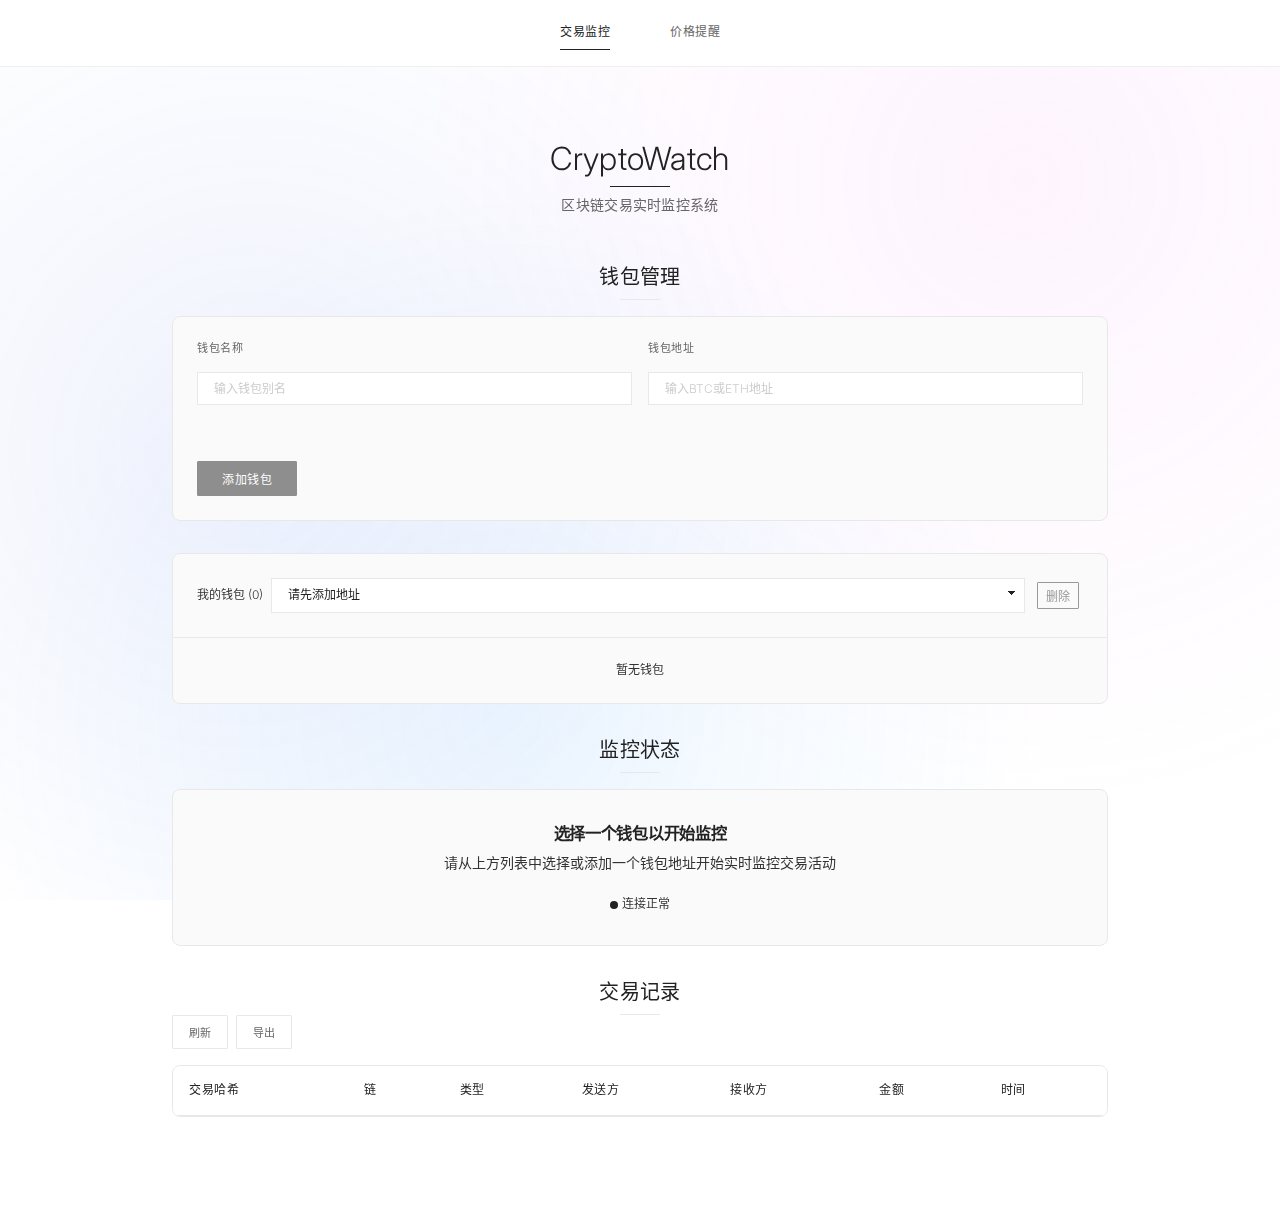
<file: index.html>
<!DOCTYPE html>
<html lang="zh-CN">
<head>
    <meta charset="UTF-8">
    <meta name="viewport" content="width=device-width, initial-scale=1.0">
    <title>CryptoWatch - 交易监控</title>
    <link href="https://fonts.googleapis.com/css2?family=Inter:wght@300;400;500;600&display=swap" rel="stylesheet">
    <link rel="stylesheet" href="css/style.css">
</head>
<body class="minimal-body">
    <div class="minimal-container">
        <!-- 极简导航 -->
        <nav class="minimal-nav">
            <a href="index.html" class="minimal-nav-link active">交易监控</a>
            <a href="price-alert.html" class="minimal-nav-link">价格提醒</a>
        </nav>

        <!-- 页面标题区 -->
        <header class="minimal-header">
            <h1 class="minimal-title">CryptoWatch</h1>
            <div class="minimal-divider"></div>
            <p class="minimal-subtitle">区块链交易实时监控系统</p>
        </header>

        <!-- 钱包管理区域 -->
        <section class="minimal-wallet-section">
            <div class="minimal-section-header">
                <h2 class="minimal-section-title">钱包管理</h2>
                <div class="minimal-section-divider"></div>
            </div>

            <!-- 添加钱包表单 -->
            <div class="minimal-add-wallet">
                <div class="minimal-form-group">
                    <label class="minimal-label">钱包名称</label>
                    <input type="text" id="address-name-input" class="minimal-input" placeholder="输入钱包别名">
                </div>
                <div class="minimal-form-group">
                    <label class="minimal-label">钱包地址</label>
                    <input type="text" id="address-add-input" class="minimal-input" placeholder="输入BTC或ETH地址">
                </div>
                <button id="address-add-btn" class="minimal-btn-primary">添加钱包</button>
            </div>

            <!-- 钱包列表 -->
            <div class="minimal-wallets-list">
                <div class="minimal-wallets-header">
                    <span>我的钱包 (<span id="wallet-count">0</span>)</span>
                    <select id="address-select" class="minimal-select">
                        <option>请先添加地址</option>
                    </select>
                    <button id="address-delete-btn" class="minimal-btn-danger" disabled>删除</button>
                </div>
                <ul id="wallets-list" class="minimal-wallet-items">
                    <!-- 钱包项目将动态插入到这里 -->
                </ul>
            </div>
        </section>

        <!-- 监控状态区域 -->
        <section class="minimal-monitoring-section">
            <div class="minimal-section-header">
                <h2 class="minimal-section-title">监控状态</h2>
                <div class="minimal-section-divider"></div>
            </div>

            <div id="monitoring-status" class="minimal-status-container">
                <div class="minimal-status-text">
                    <h3>选择一个钱包以开始监控</h3>
                    <p>请从上方列表中选择或添加一个钱包地址开始实时监控交易活动</p>
                </div>
                <div class="minimal-status-indicators">
                    <div class="minimal-indicator" id="connection-status">
                        <span class="minimal-indicator-dot"></span>
                        <span>连接正常</span>
                    </div>
                    <div class="minimal-indicator" id="monitoring-indicator" style="display: none;">
                        <span class="minimal-indicator-dot monitoring"></span>
                        <span>监控中</span>
                    </div>
                </div>
            </div>
        </section>

        <!-- 交易记录区域 -->
        <section class="minimal-transactions-section">
            <div class="minimal-section-header">
                <h2 class="minimal-section-title">交易记录</h2>
                <div class="minimal-section-divider"></div>
                <div class="minimal-section-actions">
                    <button id="refresh-btn" class="minimal-btn-secondary">刷新</button>
                    <button id="export-btn" class="minimal-btn-secondary">导出</button>
                </div>
            </div>

            <!-- 加载状态 -->
            <div id="loading-spinner" class="minimal-loading" style="display: none;">
                <div class="minimal-loading-text">正在获取交易数据...</div>
            </div>

            <!-- 空状态 -->
            <div id="empty-state" class="minimal-empty-state" style="display: none;">
                <div class="minimal-empty-icon">⚪</div>
                <h3 class="minimal-empty-title">暂无交易记录</h3>
                <p class="minimal-empty-text">选择一个钱包地址开始监控交易活动</p>
            </div>

            <!-- 交易表格 -->
            <div id="transactions-table-container" class="minimal-table-container">
                <table id="transactions-table" class="minimal-table">
                    <thead>
                        <tr>
                            <th>交易哈希</th>
                            <th>链</th>
                            <th>类型</th>
                            <th>发送方</th>
                            <th>接收方</th>
                            <th>金额</th>
                            <th>时间</th>
                        </tr>
                    </thead>
                    <tbody id="transactions-body">
                        <!-- 交易记录将动态插入到这里 -->
                    </tbody>
                </table>
            </div>
        </section>


    </div>

    <script src="js/custom-select.js"></script>
    <script src="js/page-notifications.js"></script>
    <script src="js/global-price-alerts.js"></script>
    <script src="js/script.js"></script>
</body>
</html>
</file>
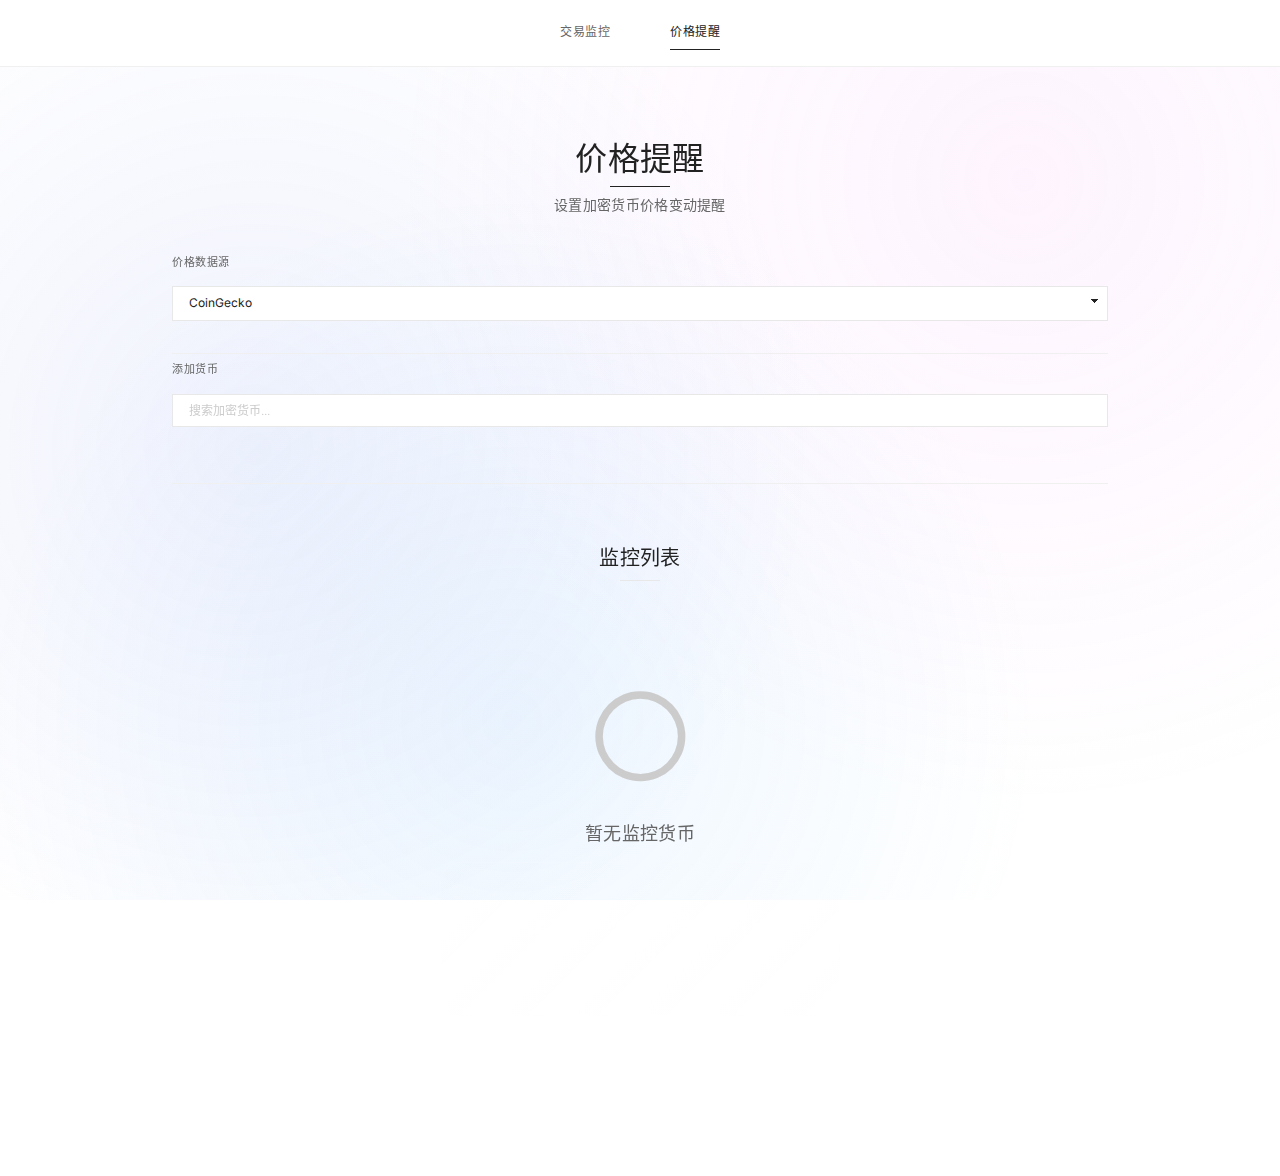
<file: price-alert.html>
<!DOCTYPE html>
<html lang="zh-CN">
<head>
    <meta charset="UTF-8">
    <meta name="viewport" content="width=device-width, initial-scale=1.0">
    <title>CryptoWatch - 价格提醒</title>
    <link rel="preconnect" href="https://fonts.googleapis.com">
    <link rel="preconnect" href="https://fonts.gstatic.com" crossorigin>
    <link href="https://fonts.googleapis.com/css2?family=Inter:wght@300;400;500&display=swap" rel="stylesheet">
    <link rel="stylesheet" href="css/style.css">
</head>
<body class="minimal-body">
    <!-- 极简导航 -->
    <nav class="minimal-nav">
        <a href="index.html" class="minimal-nav-link">
                <span>交易监控</span>
            </a>
        <a href="price-alert.html" class="minimal-nav-link active">
                <span>价格提醒</span>
            </a>
        </nav>
        
    <div class="minimal-container">
        <!-- 页面标题区域 - 仪式感设计 -->
        <header class="minimal-header">
            <h1 class="minimal-title">价格提醒</h1>
            <div class="minimal-divider"></div>
            <p class="minimal-subtitle">设置加密货币价格变动提醒</p>
        </header>
        
        <!-- 控制区域 -->
        <section class="minimal-controls">
            <div class="minimal-form-group">
                <label class="minimal-label">价格数据源</label>
                <select id="api-source-select" class="minimal-select">
                <option value="coingecko">CoinGecko</option>
                <option value="binance">Binance</option>
            </select>
        </div>
        </section>

        <!-- 搜索区域 -->
        <section class="minimal-search">
            <div class="minimal-form-group">
                <label class="minimal-label">添加货币</label>
                <input type="text" id="coin-search-input" placeholder="搜索加密货币..." class="minimal-input">
                <div id="search-results" class="minimal-search-results"></div>
        </div>
        </section>

        <!-- 已添加货币区域 -->
        <section class="minimal-coins">
            <div class="minimal-section-header">
                <h2 class="minimal-section-title">监控列表</h2>
                <div class="minimal-section-divider"></div>
            </div>
            <div id="tracked-coins-list" class="minimal-coins-grid">
                <!-- 货币卡片将在这里动态插入 -->
        </div>
        </section>
    </div>

    <!-- 极简弹窗 -->
    <div id="alert-modal" class="minimal-modal" style="display: none;">
        <div class="minimal-modal-content">
            <div class="minimal-modal-header">
                <h3 id="modal-coin-name" class="minimal-modal-title">设置提醒</h3>
                <button class="minimal-close-btn">&times;</button>
            </div>

            <div class="minimal-modal-body">
                <div class="minimal-form-group">
                    <label class="minimal-label">触发条件</label>
                    <select id="alert-condition" class="minimal-select">
                        <option value="above">价格上涨至</option>
                        <option value="below">价格下跌至</option>
                        <option value="crosses">价格穿过</option>
                    </select>
                </div>

                <div class="minimal-form-group">
                    <label class="minimal-label">目标价格</label>
                    <input type="number" id="alert-price" placeholder="0.00000000" step="0.00000001" class="minimal-input">
                    <div id="current-price-display" class="minimal-current-price">
                        <span class="minimal-current-price-label">当前价格：</span>
                        <span id="current-price-value" class="minimal-current-price-value">--</span>
                    </div>
                </div>

                <div class="minimal-form-group">
                    <label class="minimal-switch-label">
                        <span class="minimal-switch-text">重复提醒</span>
                        <div class="minimal-switch">
                            <input type="checkbox" id="alert-repeat" class="minimal-switch-input">
                            <span class="minimal-switch-slider"></span>
                        </div>
                    </label>
                </div>

                <div id="interval-group" class="minimal-form-group" style="display: none;">
                    <label class="minimal-label">提醒间隔</label>
                    <div class="minimal-interval-inputs">
                        <input type="number" id="alert-interval-hours" min="0" placeholder="时" class="minimal-input-small">
                        <input type="number" id="alert-interval-minutes" min="0" placeholder="分" class="minimal-input-small">
                        <input type="number" id="alert-interval-seconds" min="0" placeholder="秒" class="minimal-input-small">
                </div>
            </div>

                <div class="minimal-form-group">
                    <label class="minimal-label">提醒声音</label>
                    <div class="minimal-sound-selector">
                        <select id="alert-sound-select" class="minimal-select">
                            <option value="sounds/sound1.mp3">声音 1</option>
                            <option value="sounds/sound2.mp3">声音 2</option>
                            <option value="sounds/sound3.mp3">声音 3</option>
                            <option value="sounds/sound4.mp3">声音 4</option>
                            <option value="sounds/sound5.mp3">声音 5</option>
                            <option value="sounds/sound6.mp3">声音 6</option>
                            <option value="sounds/sound7.wav">声音 7</option>
                </select>
                        <button id="preview-sound-btn" class="minimal-btn-secondary minimal-sound-preview-btn" title="试听">
                            <span class="minimal-sound-btn-text">▶</span>
                        </button>
                    </div>
                </div>

                <button id="set-alert-btn" class="minimal-btn-primary">设置提醒</button>

                <div class="minimal-coin-actions">
                    <button id="remove-coin-btn" class="minimal-btn-danger">删除此货币</button>
            </div>

                <div class="minimal-alerts-section">
                    <h4 class="minimal-alerts-title">当前提醒</h4>
                    <div class="minimal-alerts-divider"></div>
                    <ul id="active-alerts-list" class="minimal-alerts-list">
                        <!-- 活动提醒列表 -->
                </ul>
                </div>
            </div>
        </div>
    </div>

    <script src="js/custom-select.js"></script>
    <script src="js/page-notifications.js"></script>
    <script src="js/global-price-alerts.js"></script>
    <script src="js/price-alert.js"></script>
</body>
</html>
</file>
<file: css/style.css>
/* ---
Root Variables & Global Styles - Artistic Design System
--- */
:root {
    /* Dark Gradient Background System */
    --bg-primary: linear-gradient(135deg, #0c0e1a 0%, #1a1d2e 50%, #16213e 100%);
    --bg-secondary: linear-gradient(135deg, #1e2139 0%, #252a44 100%);
    --bg-tertiary: linear-gradient(135deg, #2a2f4a 0%, #353b5c 100%);
    --bg-card: linear-gradient(135deg, rgba(255,255,255,0.05) 0%, rgba(255,255,255,0.02) 100%);
    --bg-glass: rgba(255, 255, 255, 0.08);
    
    /* Neon Accent Colors */
    --accent-primary: linear-gradient(135deg, #667eea 0%, #764ba2 100%);
    --accent-secondary: linear-gradient(135deg, #f093fb 0%, #f5576c 100%);
    --accent-success: linear-gradient(135deg, #4facfe 0%, #00f2fe 100%);
    --accent-warning: linear-gradient(135deg, #43e97b 0%, #38f9d7 100%);
    --accent-danger: linear-gradient(135deg, #fa709a 0%, #fee140 100%);
    
    /* 修复：添加具体颜色值 */
    --success: #4facfe;
    --danger: #fa709a;
    --warning: #43e97b;
    
    /* Neon Glow Effects */
    --glow-primary: 0 0 20px rgba(102, 126, 234, 0.4);
    --glow-secondary: 0 0 20px rgba(240, 147, 251, 0.4);
    --glow-success: 0 0 20px rgba(79, 172, 254, 0.4);
    --glow-danger: 0 0 20px rgba(250, 112, 154, 0.4);
    
    /* Text Colors */
    --text-primary: #ffffff;
    --text-secondary: rgba(255, 255, 255, 0.7);
    --text-tertiary: rgba(255, 255, 255, 0.5);
    --text-accent: #667eea;
    
    /* Border & Shadow */
    --border-primary: rgba(255, 255, 255, 0.1);
    --border-accent: rgba(102, 126, 234, 0.3);
    --shadow-primary: 0 8px 32px rgba(0, 0, 0, 0.4);
    --shadow-elevated: 0 20px 60px rgba(0, 0, 0, 0.6);
    
    /* Typography */
    --font-primary: 'Inter', -apple-system, BlinkMacSystemFont, 'Segoe UI', sans-serif;
    --font-mono: 'JetBrains Mono', 'Fira Code', monospace;
    
    /* Animation */
    --transition-smooth: all 0.3s cubic-bezier(0.4, 0, 0.2, 1);
    --transition-bounce: all 0.4s cubic-bezier(0.68, -0.55, 0.265, 1.55);
}

* {
    margin: 0;
    padding: 0;
    box-sizing: border-box;
}

/* 强制重置所有select和option的默认样式 */
select, option {
    -webkit-appearance: none !important;
    -moz-appearance: none !important;
    appearance: none !important;
}

option {
    background: #ffffff !important;
    background-color: #ffffff !important;
    color: #222222 !important;
}

option:checked, 
option:selected, 
option[selected] {
    background: #222222 !important;
    background-color: #222222 !important;
    color: #ffffff !important;
}

*::before,
*::after {
    box-sizing: border-box;
}

body {
    font-family: var(--font-primary);
    background: var(--bg-primary);
    color: var(--text-primary);
    font-size: 16px;
    line-height: 1.6;
    overflow-x: hidden;
    position: relative;
    min-height: 100vh;
}

body::before {
    content: '';
    position: fixed;
    top: 0;
    left: 0;
    width: 100%;
    height: 100%;
    background: 
        radial-gradient(circle at 20% 50%, rgba(102, 126, 234, 0.1) 0%, transparent 50%),
        radial-gradient(circle at 80% 20%, rgba(240, 147, 251, 0.1) 0%, transparent 50%),
        radial-gradient(circle at 40% 80%, rgba(79, 172, 254, 0.1) 0%, transparent 50%);
    pointer-events: none;
    z-index: -1;
}

a {
    color: var(--text-accent);
    text-decoration: none;
    transition: var(--transition-smooth);
    position: relative;
}

a::after {
    content: '';
    position: absolute;
    bottom: -2px;
    left: 0;
    width: 0;
    height: 2px;
    background: var(--accent-primary);
    transition: var(--transition-smooth);
}

a:hover::after {
    width: 100%;
}

a:hover {
    color: var(--text-primary);
    text-shadow: var(--glow-primary);
}

h1, h2, h3 {
    color: var(--text-primary);
    font-weight: 700;
    letter-spacing: -0.02em;
}

/* ---
Layout - Glassmorphism Design
--- */
.app-container {
    display: flex;
    min-height: 100vh;
    position: relative;
    backdrop-filter: blur(10px);
}

.sidebar {
    width: 320px;
    background: var(--bg-glass);
    backdrop-filter: blur(20px);
    border: 1px solid var(--border-primary);
    border-radius: 0 24px 24px 0;
    padding: 2.5rem 2rem;
    display: flex;
    flex-direction: column;
    position: relative;
    box-shadow: var(--shadow-primary);
    overflow: hidden;
}

.sidebar::before {
    content: '';
    position: absolute;
    top: 0;
    left: 0;
    right: 0;
    height: 1px;
    background: linear-gradient(90deg, transparent, var(--border-accent), transparent);
    opacity: 0.6;
}

.main-content {
    flex: 1;
    padding: 2.5rem;
    overflow-y: auto;
    position: relative;
}

/* ---
Sidebar Components - Futuristic Design
--- */
.sidebar-header {
    margin-bottom: 3rem;
}

.logo-container {
    text-align: center;
    position: relative;
}

.logo-icon {
    width: 60px;
    height: 60px;
    background: var(--accent-primary);
    border-radius: 20px;
    display: flex;
    align-items: center;
    justify-content: center;
    margin: 0 auto 1rem;
    box-shadow: var(--glow-primary);
    transition: var(--transition-bounce);
}

.logo-icon:hover {
    transform: scale(1.1) rotate(5deg);
    box-shadow: var(--glow-primary), 0 0 40px rgba(102, 126, 234, 0.6);
}

.logo-icon i {
    font-size: 1.5rem;
    color: white;
}

.logo {
    font-size: 2rem;
    font-weight: 800;
    background: var(--accent-primary);
    -webkit-background-clip: text;
    -webkit-text-fill-color: transparent;
    background-clip: text;
    margin-bottom: 0.5rem;
    letter-spacing: -0.02em;
}

.logo-subtitle {
    font-size: 0.9rem;
    color: var(--text-secondary);
    font-weight: 500;
    letter-spacing: 0.5px;
}

.add-wallet-section, .wallets-list-section {
    margin-bottom: 2.5rem;
}

.section-header {
    display: flex;
    align-items: center;
    gap: 0.75rem;
    margin-bottom: 1.5rem;
    padding-bottom: 0.75rem;
    border-bottom: 1px solid var(--border-primary);
    position: relative;
}

.section-header::after {
    content: '';
    position: absolute;
    bottom: -1px;
    left: 0;
    width: 40px;
    height: 2px;
    background: var(--accent-primary);
    border-radius: 1px;
}

.section-header i {
    font-size: 1.1rem;
    color: var(--text-accent);
}

.section-header h2 {
    font-size: 1.1rem;
    font-weight: 600;
    color: var(--text-primary);
    letter-spacing: 0.02em;
}

.wallet-form {
    display: flex;
    flex-direction: column;
    gap: 1rem;
}

.form-group {
    position: relative;
}

.input-wrapper {
    position: relative;
    overflow: hidden;
    border-radius: 16px;
}

.input-icon {
    position: absolute;
    left: 1rem;
    top: 50%;
    transform: translateY(-50%);
    color: var(--text-secondary);
    font-size: 1rem;
    z-index: 2;
    transition: var(--transition-smooth);
}

.styled-input {
    width: 100%;
    padding: 1rem 1rem 1rem 3rem;
    background: var(--bg-glass);
    backdrop-filter: blur(10px);
    border: 1px solid var(--border-primary);
    border-radius: 16px;
    color: var(--text-primary);
    font-family: var(--font-primary);
    font-size: 0.95rem;
    transition: var(--transition-smooth);
    position: relative;
    z-index: 1;
}

.styled-input::placeholder {
    color: var(--text-tertiary);
}

.styled-input:focus {
    outline: none;
    border-color: var(--border-accent);
    box-shadow: var(--glow-primary);
    background: rgba(255, 255, 255, 0.1);
}

.styled-input:focus + .input-highlight {
    opacity: 1;
    transform: scaleX(1);
}

.styled-input:focus ~ .input-icon {
    color: var(--text-accent);
    transform: translateY(-50%) scale(1.1);
}

.input-highlight {
    position: absolute;
    bottom: 0;
    left: 0;
    width: 100%;
    height: 2px;
    background: var(--accent-primary);
    opacity: 0;
    transform: scaleX(0);
    transition: var(--transition-smooth);
    border-radius: 1px;
}

.primary-btn {
    width: 100%;
    padding: 1rem 1.5rem;
    background: var(--accent-primary);
    color: white;
    border: none;
    border-radius: 16px;
    font-family: var(--font-primary);
    font-size: 1rem;
    font-weight: 600;
    cursor: pointer;
    position: relative;
    overflow: hidden;
    transition: var(--transition-bounce);
    box-shadow: var(--shadow-primary);
}

.primary-btn:hover {
    transform: translateY(-2px);
    box-shadow: var(--glow-primary), var(--shadow-elevated);
}

.primary-btn:active {
    transform: translateY(0);
}

.btn-content {
    display: flex;
    align-items: center;
    justify-content: center;
    gap: 0.5rem;
    position: relative;
    z-index: 2;
}

.btn-glow {
    position: absolute;
    top: 0;
    left: -100%;
    width: 100%;
    height: 100%;
    background: linear-gradient(90deg, transparent, rgba(255,255,255,0.2), transparent);
    transition: left 0.6s ease;
}

.primary-btn:hover .btn-glow {
    left: 100%;
}

.wallets-container {
    position: relative;
}

.wallets-list {
    list-style: none;
    max-height: 40vh;
    overflow-y: auto;
    padding-right: 0.5rem;
    display: flex;
    flex-direction: column;
    gap: 0.75rem;
}

.wallet-item {
    background: var(--bg-card);
    backdrop-filter: blur(10px);
    border: 1px solid var(--border-primary);
    border-radius: 16px;
    padding: 1.25rem;
    cursor: pointer;
    transition: var(--transition-smooth);
    position: relative;
    overflow: hidden;
}

.wallet-item::before {
    content: '';
    position: absolute;
    top: 0;
    left: -100%;
    width: 100%;
    height: 100%;
    background: linear-gradient(90deg, transparent, rgba(102, 126, 234, 0.1), transparent);
    transition: left 0.3s ease;
}

.wallet-item:hover::before {
    left: 100%;
}

.wallet-item:hover {
    transform: translateY(-2px);
    border-color: var(--border-accent);
    box-shadow: var(--glow-primary);
}

.wallet-item.active {
    border-color: var(--border-accent);
    background: linear-gradient(135deg, rgba(102, 126, 234, 0.1) 0%, rgba(118, 75, 162, 0.1) 100%);
    box-shadow: var(--glow-primary);
}

.wallet-info {
    display: flex;
    flex-direction: column;
    gap: 0.5rem;
}

.wallet-name {
    font-weight: 600;
    color: var(--text-primary);
    font-size: 1rem;
}

.wallet-address {
    font-family: var(--font-mono);
    font-size: 0.85rem;
    color: var(--text-secondary);
    letter-spacing: 0.02em;
}

.wallet-actions {
    position: absolute;
    top: 1rem;
    right: 1rem;
    opacity: 0;
    transition: var(--transition-smooth);
}

.wallet-item:hover .wallet-actions {
    opacity: 1;
}

.wallet-actions i {
    color: var(--text-accent);
    font-size: 1.1rem;
    transition: var(--transition-smooth);
}

.wallet-actions i:hover {
    color: var(--text-primary);
    transform: scale(1.2);
}

.wallet-stats {
    margin-top: 1.5rem;
    padding: 1rem;
    background: var(--bg-glass);
    border-radius: 12px;
    border: 1px solid var(--border-primary);
}

.stat-item {
    display: flex;
    justify-content: space-between;
    align-items: center;
}

.stat-label {
    font-size: 0.9rem;
    color: var(--text-secondary);
    font-weight: 500;
}

.stat-value {
    font-size: 1.1rem;
    font-weight: 700;
    color: var(--text-accent);
}

/* ---
Navigation - Modern Tab Design
--- */
.navigation {
    margin-top: auto;
    display: flex;
    flex-direction: column;
    gap: 0.75rem;
    padding: 1.5rem 0;
    border-top: 1px solid var(--border-primary);
}

.nav-link {
    padding: 1rem 1.25rem;
    border-radius: 16px;
    font-weight: 500;
    color: var(--text-secondary);
    display: flex;
    align-items: center;
    gap: 0.75rem;
    transition: var(--transition-smooth);
    position: relative;
    overflow: hidden;
    text-decoration: none;
}

.nav-link::after {
    display: none;
}

.nav-link i {
    font-size: 1.1rem;
    transition: var(--transition-smooth);
}

.nav-link:hover {
    background: var(--bg-card);
    color: var(--text-primary);
    transform: translateX(4px);
    border: 1px solid var(--border-primary);
}

.nav-link:hover i {
    transform: scale(1.1);
    color: var(--text-accent);
}

.nav-link.active {
    background: var(--accent-primary);
    color: white;
    font-weight: 600;
    box-shadow: var(--glow-primary);
    border: 1px solid var(--border-accent);
}

.nav-link.active i {
    color: white;
}

.nav-indicator {
    position: absolute;
    left: 0;
    top: 50%;
    transform: translateY(-50%);
    width: 4px;
    height: 0;
    background: white;
    border-radius: 0 2px 2px 0;
    transition: var(--transition-smooth);
}

.nav-link.active .nav-indicator {
    height: 60%;
}


/* ---
Main Content Components - Premium Dashboard
--- */
.main-header {
    margin-bottom: 3rem;
    position: relative;
}

.header-content {
    display: flex;
    justify-content: space-between;
    align-items: flex-start;
    gap: 2rem;
    flex-wrap: wrap;
}

.status-container {
    display: flex;
    align-items: center;
    gap: 1.5rem;
    background: var(--bg-card);
    backdrop-filter: blur(20px);
    border: 1px solid var(--border-primary);
    border-radius: 20px;
    padding: 2rem;
    flex: 1;
    min-width: 300px;
    position: relative;
    overflow: hidden;
}

.status-container::before {
    content: '';
    position: absolute;
    top: 0;
    left: 0;
    right: 0;
    height: 2px;
    background: var(--accent-primary);
    opacity: 0.6;
}

.status-icon {
    width: 60px;
    height: 60px;
    background: var(--accent-primary);
    border-radius: 16px;
    display: flex;
    align-items: center;
    justify-content: center;
    box-shadow: var(--glow-primary);
    flex-shrink: 0;
}

.status-icon i {
    font-size: 1.4rem;
    color: white;
}

.status-text h2 {
    font-size: 1.5rem;
    margin-bottom: 0.5rem;
    font-weight: 700;
    background: linear-gradient(135deg, var(--text-primary) 0%, var(--text-accent) 100%);
    -webkit-background-clip: text;
    -webkit-text-fill-color: transparent;
    background-clip: text;
}

.status-text p {
    color: var(--text-secondary);
    font-size: 0.95rem;
    line-height: 1.5;
}

.header-controls {
    display: flex;
    flex-direction: column;
    gap: 1.5rem;
    align-items: flex-end;
}

.control-group {
    display: flex;
    gap: 1rem;
    align-items: center;
}

.address-selector {
    padding: 0.75rem 1rem;
    background: var(--bg-glass);
    backdrop-filter: blur(10px);
    border: 1px solid var(--border-primary);
    border-radius: 12px;
    color: var(--text-primary);
    font-family: var(--font-primary);
    font-size: 0.9rem;
    min-width: 200px;
    transition: var(--transition-smooth);
}

.address-selector:focus {
    outline: none;
    border-color: var(--border-accent);
    box-shadow: var(--glow-primary);
}

.danger-btn {
    padding: 0.75rem;
    background: var(--accent-danger);
    border: none;
    border-radius: 12px;
    color: white;
    cursor: pointer;
    transition: var(--transition-smooth);
    display: flex;
    align-items: center;
    justify-content: center;
    width: 44px;
    height: 44px;
}

.danger-btn:hover:not(:disabled) {
    transform: translateY(-2px);
    box-shadow: var(--glow-danger);
}

.danger-btn:disabled {
    opacity: 0.5;
    cursor: not-allowed;
}

.status-indicators {
    display: flex;
    gap: 1rem;
}

.indicator {
    display: flex;
    align-items: center;
    gap: 0.5rem;
    padding: 0.5rem 1rem;
    background: var(--bg-glass);
    border: 1px solid var(--border-primary);
    border-radius: 20px;
    font-size: 0.85rem;
    font-weight: 500;
}

.indicator-dot {
    width: 8px;
    height: 8px;
    border-radius: 50%;
    background: var(--accent-success);
    animation: pulse 2s infinite;
}

.indicator-dot.monitoring {
    background: var(--accent-warning);
}

@keyframes pulse {
    0%, 100% { opacity: 1; }
    50% { opacity: 0.5; }
}

.transactions-section {
    position: relative;
}

.section-title {
    display: flex;
    justify-content: space-between;
    align-items: center;
    margin-bottom: 2rem;
    padding-bottom: 1rem;
    border-bottom: 1px solid var(--border-primary);
}

.section-title h3 {
    display: flex;
    align-items: center;
    gap: 0.75rem;
    font-size: 1.3rem;
    font-weight: 700;
    color: var(--text-primary);
}

.section-title i {
    color: var(--text-accent);
}

.section-actions {
    display: flex;
    gap: 0.75rem;
}

.action-btn {
    padding: 0.6rem 1rem;
    background: var(--bg-glass);
    backdrop-filter: blur(10px);
    border: 1px solid var(--border-primary);
    border-radius: 10px;
    color: var(--text-secondary);
    font-size: 0.85rem;
    cursor: pointer;
    transition: var(--transition-smooth);
    display: flex;
    align-items: center;
    gap: 0.5rem;
}

.action-btn:hover {
    color: var(--text-primary);
    border-color: var(--border-accent);
    background: var(--bg-card);
    transform: translateY(-1px);
}

.table-container {
    background: var(--bg-card);
    backdrop-filter: blur(20px);
    border: 1px solid var(--border-primary);
    border-radius: 20px;
    padding: 0;
    box-shadow: var(--shadow-primary);
    overflow: hidden;
    position: relative;
}

.table-container::before {
    content: '';
    position: absolute;
    top: 0;
    left: 0;
    right: 0;
    height: 1px;
    background: var(--accent-primary);
    opacity: 0.4;
}

.table-wrapper {
    overflow-x: auto;
}

.transactions-table {
    width: 100%;
    border-collapse: collapse;
    font-size: 0.9rem;
}

.transactions-table th, 
.transactions-table td {
    padding: 1.5rem;
    text-align: left;
    vertical-align: middle;
}

.transactions-table thead {
    background: linear-gradient(135deg, rgba(102, 126, 234, 0.1) 0%, rgba(118, 75, 162, 0.1) 100%);
    border-bottom: 1px solid var(--border-primary);
}

.transactions-table th {
    font-size: 0.75rem;
    font-weight: 700;
    text-transform: uppercase;
    color: var(--text-secondary);
    letter-spacing: 0.8px;
    position: sticky;
    top: 0;
    background: inherit;
    backdrop-filter: blur(20px);
}

.transactions-table th i {
    margin-right: 0.5rem;
    color: var(--text-accent);
}

.transactions-table tbody tr {
    border-bottom: 1px solid var(--border-primary);
    transition: var(--transition-smooth);
    cursor: pointer;
    position: relative;
}

.transactions-table tbody tr:last-child {
    border-bottom: none;
}

.transactions-table tbody tr:hover {
    background: rgba(102, 126, 234, 0.05);
    transform: translateX(4px);
}

.transactions-table tbody tr::before {
    content: '';
    position: absolute;
    left: 0;
    top: 0;
    bottom: 0;
    width: 3px;
    background: var(--accent-primary);
    opacity: 0;
    transition: var(--transition-smooth);
}

.transactions-table tbody tr:hover::before {
    opacity: 1;
}

.transactions-table td a {
    font-weight: 600;
    font-family: var(--font-mono);
    font-size: 0.85rem;
    padding: 0.25rem 0.5rem;
    background: rgba(102, 126, 234, 0.1);
    border-radius: 6px;
    transition: var(--transition-smooth);
}

.transactions-table td a:hover {
    background: rgba(102, 126, 234, 0.2);
    transform: scale(1.05);
}

.tx-type-in, .tx-type-out {
    padding: 0.4rem 0.8rem;
    border-radius: 12px;
    font-size: 0.75rem;
    font-weight: 700;
    display: inline-flex;
    align-items: center;
    justify-content: center;
    text-align: center;
    min-width: 60px;
    letter-spacing: 0.02em;
    position: relative;
    overflow: hidden;
    transition: var(--transition-smooth);
}

.tx-type-in {
    background: linear-gradient(135deg, rgba(79, 172, 254, 0.2) 0%, rgba(0, 242, 254, 0.2) 100%);
    color: #4facfe;
    border: 1px solid rgba(79, 172, 254, 0.3);
}

.tx-type-in::before {
    content: '↓';
    margin-right: 0.25rem;
    font-weight: 900;
}

.tx-type-out {
    background: linear-gradient(135deg, rgba(250, 112, 154, 0.2) 0%, rgba(254, 225, 64, 0.2) 100%);
    color: #fa709a;
    border: 1px solid rgba(250, 112, 154, 0.3);
}

.tx-type-out::before {
    content: '↑';
    margin-right: 0.25rem;
    font-weight: 900;
}

/* States - Enhanced Animations */
.loading-container {
    display: flex;
    flex-direction: column;
    align-items: center;
    justify-content: center;
    padding: 4rem 2rem;
    text-align: center;
}

.loading-spinner {
    position: relative;
    width: 60px;
    height: 60px;
    margin-bottom: 2rem;
}

.spinner-ring {
    position: absolute;
    width: 100%;
    height: 100%;
    border: 3px solid transparent;
    border-radius: 50%;
    animation: rotate 1.5s linear infinite;
}

.spinner-ring:nth-child(1) {
    border-top-color: #667eea;
    animation-delay: 0s;
}

.spinner-ring:nth-child(2) {
    border-right-color: #764ba2;
    animation-delay: -0.5s;
}

.spinner-ring:nth-child(3) {
    border-bottom-color: #4facfe;
    animation-delay: -1s;
}

@keyframes rotate {
    0% { transform: rotate(0deg); }
    100% { transform: rotate(360deg); }
}

.loading-container p {
    color: var(--text-secondary);
    font-size: 1rem;
    font-weight: 500;
    animation: pulse-text 2s ease-in-out infinite;
}

@keyframes pulse-text {
    0%, 100% { opacity: 0.6; }
    50% { opacity: 1; }
}

.empty-state {
    text-align: center;
    padding: 4rem 2rem;
    background: var(--bg-card);
    border-radius: 20px;
    border: 1px solid var(--border-primary);
    margin: 2rem 0;
}

.empty-icon {
    width: 80px;
    height: 80px;
    background: linear-gradient(135deg, rgba(102, 126, 234, 0.1) 0%, rgba(118, 75, 162, 0.1) 100%);
    border-radius: 20px;
    display: flex;
    align-items: center;
    justify-content: center;
    margin: 0 auto 1.5rem;
    border: 1px solid var(--border-primary);
}

.empty-icon i {
    font-size: 2rem;
    color: var(--text-accent);
}

.empty-state h3 {
    font-size: 1.3rem;
    color: var(--text-primary);
    margin-bottom: 0.75rem;
    font-weight: 600;
}

.empty-state p {
    color: var(--text-secondary);
    font-size: 1rem;
    line-height: 1.6;
}

/* Custom Scrollbar - Elegant Design */
::-webkit-scrollbar {
    width: 2px;
    height: 2px;
}

::-webkit-scrollbar-track {
    background: transparent;
}

::-webkit-scrollbar-thumb {
    background: rgba(0, 0, 0, 0.3);
    border-radius: 0;
}

::-webkit-scrollbar-thumb:hover {
    background: rgba(0, 0, 0, 0.5);
}

::-webkit-scrollbar-corner {
    background: transparent;
}

/* Firefox Scrollbar */
* {
    scrollbar-width: thin;
    scrollbar-color: rgba(0, 0, 0, 0.3) transparent;
}

/* ---
Background Effects - Artistic Animations
--- */
.bg-effects {
    position: fixed;
    top: 0;
    left: 0;
    width: 100%;
    height: 100%;
    pointer-events: none;
    z-index: -2;
    overflow: hidden;
}

.gradient-orb {
    position: absolute;
    border-radius: 50%;
    filter: blur(40px);
    opacity: 0.6;
    animation: float 20s ease-in-out infinite;
}

.orb-1 {
    width: 300px;
    height: 300px;
    background: radial-gradient(circle, rgba(102, 126, 234, 0.4) 0%, transparent 70%);
    top: 10%;
    left: 10%;
    animation-delay: 0s;
}

.orb-2 {
    width: 200px;
    height: 200px;
    background: radial-gradient(circle, rgba(240, 147, 251, 0.3) 0%, transparent 70%);
    top: 60%;
    right: 15%;
    animation-delay: -7s;
}

.orb-3 {
    width: 250px;
    height: 250px;
    background: radial-gradient(circle, rgba(79, 172, 254, 0.3) 0%, transparent 70%);
    bottom: 20%;
    left: 50%;
    animation-delay: -14s;
}

@keyframes float {
    0%, 100% {
        transform: translateY(0px) translateX(0px) scale(1);
    }
    25% {
        transform: translateY(-20px) translateX(10px) scale(1.1);
    }
    50% {
        transform: translateY(10px) translateX(-15px) scale(0.9);
    }
    75% {
        transform: translateY(-15px) translateX(20px) scale(1.05);
    }
}

.floating-particles {
    position: absolute;
    width: 100%;
    height: 100%;
    overflow: hidden;
}

.particle {
    position: absolute;
    width: 4px;
    height: 4px;
    background: linear-gradient(45deg, rgba(102, 126, 234, 0.8), rgba(240, 147, 251, 0.8));
    border-radius: 50%;
    animation: particleFloat 15s linear infinite;
}

.particle:nth-child(1) {
    left: 20%;
    animation-delay: 0s;
    animation-duration: 20s;
}

.particle:nth-child(2) {
    left: 40%;
    animation-delay: -5s;
    animation-duration: 18s;
}

.particle:nth-child(3) {
    left: 60%;
    animation-delay: -10s;
    animation-duration: 22s;
}

.particle:nth-child(4) {
    left: 80%;
    animation-delay: -15s;
    animation-duration: 16s;
}

.particle:nth-child(5) {
    left: 10%;
    animation-delay: -8s;
    animation-duration: 24s;
}

@keyframes particleFloat {
    0% {
        transform: translateY(100vh) translateX(0px) scale(0);
        opacity: 0;
    }
    10% {
        opacity: 1;
        transform: translateY(90vh) translateX(10px) scale(1);
    }
    90% {
        opacity: 1;
        transform: translateY(10vh) translateX(-10px) scale(1);
    }
    100% {
        transform: translateY(-10vh) translateX(0px) scale(0);
        opacity: 0;
    }
}

/* ---
Notification System - Premium Alerts
--- */
.notification {
    position: fixed;
    top: 2rem;
    right: 2rem;
    padding: 1rem 1.5rem;
    border-radius: 16px;
    color: white;
    font-weight: 600;
    z-index: 10001;
    display: flex;
    align-items: center;
    gap: 0.75rem;
    transform: translateX(400px);
    transition: var(--transition-smooth);
    backdrop-filter: blur(20px);
    border: 1px solid rgba(255, 255, 255, 0.2);
    box-shadow: var(--shadow-elevated);
    max-width: 400px;
    animation: slideInRight 0.4s ease forwards;
}

@keyframes slideInRight {
    from {
        transform: translateX(400px);
        opacity: 0;
    }
    to {
        transform: translateX(0);
        opacity: 1;
    }
}

.notification-success {
    background: var(--accent-success);
    box-shadow: var(--glow-success), var(--shadow-elevated);
}

.notification-error {
    background: var(--accent-danger);
    box-shadow: var(--glow-danger), var(--shadow-elevated);
}

.notification-info {
    background: var(--accent-primary);
    box-shadow: var(--glow-primary), var(--shadow-elevated);
}

.notification i {
    font-size: 1.2rem;
    flex-shrink: 0;
}

.notification span {
    flex: 1;
    line-height: 1.4;
}

/* ---
Micro-interactions & Enhanced UX
--- */
.clickable-row {
    position: relative;
    cursor: pointer;
}

.clickable-row::after {
    content: '';
    position: absolute;
    top: 50%;
    right: 1rem;
    transform: translateY(-50%);
    width: 0;
    height: 0;
    border-left: 6px solid var(--text-accent);
    border-top: 4px solid transparent;
    border-bottom: 4px solid transparent;
    opacity: 0;
    transition: var(--transition-smooth);
}

.clickable-row:hover::after {
    opacity: 1;
    transform: translateY(-50%) translateX(4px);
}

/* Enhanced Focus States */
button:focus,
input:focus,
select:focus {
    outline: 2px solid var(--text-accent);
    outline-offset: 2px;
}

/* Loading States */
.btn-loading {
    position: relative;
    color: transparent !important;
}

.btn-loading::after {
    content: '';
    position: absolute;
    top: 50%;
    left: 50%;
    transform: translate(-50%, -50%);
    width: 16px;
    height: 16px;
    border: 2px solid rgba(255, 255, 255, 0.3);
    border-top-color: white;
    border-radius: 50%;
    animation: spin 1s linear infinite;
}

@keyframes spin {
    to {
        transform: translate(-50%, -50%) rotate(360deg);
    }
}

/* Success/Error States */
.input-success {
    border-color: #4facfe !important;
    box-shadow: 0 0 0 3px rgba(79, 172, 254, 0.2) !important;
}

.input-error {
    border-color: #fa709a !important;
    box-shadow: 0 0 0 3px rgba(250, 112, 154, 0.2) !important;
}

/* Pulse Animation for Important Elements */
.pulse {
    animation: pulse-glow 2s ease-in-out infinite;
}

@keyframes pulse-glow {
    0%, 100% {
        box-shadow: var(--shadow-primary);
    }
    50% {
        box-shadow: var(--glow-primary), var(--shadow-elevated);
    }
}

/* Smooth Page Transitions */
.page-transition {
    opacity: 0;
    transform: translateY(20px);
    animation: pageEnter 0.6s ease forwards;
}

@keyframes pageEnter {
    to {
        opacity: 1;
        transform: translateY(0);
    }
}



@media (max-width: 1200px) {
    .sidebar {
        width: 280px;
    }
    
    .header-content {
        flex-direction: column;
        gap: 1.5rem;
    }
    
    .status-container {
        min-width: auto;
    }
    
    .header-controls {
        align-items: stretch;
        width: 100%;
    }
    
    .control-group {
        justify-content: space-between;
    }
}

@media (max-width: 992px) {
    .app-container {
        flex-direction: column;
    }

    .sidebar {
        width: 100%;
        height: auto;
        border-right: none;
        border-bottom: 1px solid var(--border-primary);
        border-radius: 0 0 24px 24px;
        padding: 2rem 1.5rem;
    }
    
    .wallets-list {
        max-height: 200px;
    }

    .navigation {
        flex-direction: row;
        justify-content: center;
        margin-top: 1rem;
        gap: 0.5rem;
    }
    
    .nav-link {
        padding: 0.75rem 1rem;
        font-size: 0.9rem;
    }
    
    .nav-link span {
        display: none;
    }

    .main-content {
        padding: 2rem 1.5rem;
    }
    
    .main-header {
        margin-bottom: 2rem;
    }

    .transactions-table th, 
    .transactions-table td {
        padding: 1rem;
    }
    
    .gradient-orb {
        display: none;
    }
    
    .floating-particles {
        display: none;
    }
    
    .notification {
        top: 1rem;
        right: 1rem;
        left: 1rem;
        max-width: none;
    }
}

@media (max-width: 600px) {
    body {
        font-size: 14px;
    }
    
    /* 修复：改善移动端布局 */
    .app-container {
        flex-direction: column;
    }
    
    .sidebar {
        width: 100%;
        border-radius: 0;
        position: fixed;
        top: 0;
        left: 0;
        height: auto;
        max-height: 70vh;
        overflow-y: auto;
        z-index: 1000;
        transform: translateY(-100%);
        transition: transform 0.3s ease;
        padding: 1.5rem;
    }
    
    .sidebar.mobile-open {
        transform: translateY(0);
    }
    
    .main-content {
        width: 100%;
        margin-top: 0;
        padding: 1rem;
        padding-top: 4rem; /* 为移动端菜单按钮留出空间 */
    }

    .main-header {
        margin-bottom: 1.5rem;
    }
    
    .main-header h2 {
        font-size: 1.2rem;
    }

    .header-content {
        flex-direction: column;
        gap: 1rem;
        align-items: stretch;
    }

    .status-container {
        text-align: center;
        padding: 1rem;
    }

    .header-controls {
        flex-direction: column;
        gap: 1rem;
    }

    .control-group {
        flex-direction: column;
        gap: 0.5rem;
    }

    .address-selector {
        width: 100%;
        font-size: 16px; /* 防止iOS自动缩放 */
    }

    /* 修复：改善表格在移动端的显示 */
    .transactions-table {
        font-size: 0.8rem;
        display: block;
        overflow-x: auto;
        white-space: nowrap;
    }
    
    .transactions-table thead, 
    .transactions-table tbody, 
    .transactions-table th, 
    .transactions-table td, 
    .transactions-table tr {
        display: block;
    }
    
    .transactions-table thead {
        position: absolute;
        top: -9999px;
        left: -9999px;
    }

    .transactions-table tr {
        border: 1px solid var(--border-primary);
        border-radius: 12px;
        margin-bottom: 1rem;
        padding: 1rem;
        background: var(--bg-card);
        backdrop-filter: blur(10px);
        position: relative;
    }
    
    .transactions-table td {
        border: none;
        position: relative;
        padding: 0.5rem 0;
        text-align: left !important;
        white-space: normal;
    }

    .transactions-table td:last-child {
        border-bottom: 0;
    }

    .transactions-table td::before {
        content: attr(data-label) ": ";
        font-weight: 600;
        color: var(--text-accent);
        display: inline-block;
        width: 100px;
        margin-right: 10px;
    }
    

    
    .coin-card {
        margin-bottom: 1rem;
    }
    
    /* 修复：价格提醒页面的移动端样式 */
    .price-alert-nav {
        position: fixed !important;
        top: 4rem !important;
        left: 1rem !important;
        right: 1rem !important;
        width: auto !important;
        flex-direction: column !important;
        transform: translateY(-200%) !important;
        transition: transform 0.3s ease !important;
        padding: 1rem !important;
    }
    
    .price-alert-nav.mobile-open {
        transform: translateY(0) !important;
    }
    
    .container {
        margin-top: 2rem;
        padding: 1rem;
    }
    
    .page-header {
        flex-direction: column;
        align-items: flex-start;
        gap: 1rem;
        margin-top: 1rem;
        margin-bottom: 1.5rem;
    }
    
    .back-btn {
        padding: 0.5rem 1rem;
        font-size: 0.9rem;
        width: auto;
        align-self: flex-start;
    }
    
    .container h1 {
        font-size: 1.8rem;
        margin: 0;
        text-align: left;
    }
    
    .controls-section {
        margin-bottom: 1.5rem;
        padding: 1rem;
        background: var(--bg-glass);
        border-radius: 12px;
        border: 1px solid var(--border-primary);
    }
    
    .controls-section label {
        font-size: 0.9rem;
        margin-bottom: 0.5rem;
        display: block;
    }
    
    .controls-section select {
        width: 100%;
        font-size: 16px; /* 防止iOS自动缩放 */
    }
    
    .price-search-section {
        position: relative;
    }
    
    .price-search-section input {
        font-size: 16px; /* 防止iOS自动缩放 */
        width: 100%;
        padding: 1rem;
    }
    
    .modal-content {
        margin: 1rem;
        max-height: 90vh;
        overflow-y: auto;
    }
    
    .alert-form {
        flex-direction: column;
        gap: 1rem;
    }
    
    .alert-form select,
    .alert-form input {
        width: 100%;
        font-size: 16px; /* 防止iOS自动缩放 */
    }
    
    /* 修复：改善侧边栏内容在移动端的显示 */
    .sidebar-header {
        margin-bottom: 2rem;
    }
    
    .logo {
        font-size: 1.5rem;
    }
    
    .wallet-form {
        gap: 0.75rem;
    }
    
    .styled-input {
        font-size: 16px; /* 防止iOS自动缩放 */
        padding: 0.75rem 0.75rem 0.75rem 2.5rem;
    }
    
    .wallets-list {
        max-height: 30vh;
    }
    
    .wallet-item {
        padding: 1rem;
    }
    
    .navigation {
        flex-direction: row;
        gap: 0.5rem;
        padding: 1rem;
    }
    
    .nav-link {
        padding: 0.5rem 1rem;
        font-size: 0.85rem;
        min-width: auto;
    }
    
    .nav-link span {
        display: block;
    }
}

/* ---
Price Alert Page Styles - Futuristic Crypto Design
--- */
.container {
    max-width: 1400px;
    margin: 0 auto;
    padding: 2.5rem;
    min-height: 100vh;
    position: relative;
}

.container h1 {
    font-size: 2.5rem;
    font-weight: 800;
    text-align: center;
    margin-bottom: 3rem;
    background: var(--accent-primary);
    -webkit-background-clip: text;
    -webkit-text-fill-color: transparent;
    background-clip: text;
    letter-spacing: -0.02em;
}

/* Controls Section */
.controls-section {
    background: var(--bg-card);
    backdrop-filter: blur(20px);
    border: 1px solid var(--border-primary);
    border-radius: 20px;
    padding: 2rem;
    margin-bottom: 2.5rem;
    display: flex;
    align-items: center;
    gap: 1.5rem;
    box-shadow: var(--shadow-primary);
}

.controls-section label {
    font-weight: 600;
    color: var(--text-primary);
    font-size: 1rem;
}

.controls-section select {
    padding: 0.75rem 1rem;
    background: var(--bg-glass);
    backdrop-filter: blur(10px);
    border: 1px solid var(--border-primary);
    border-radius: 12px;
    color: var(--text-primary);
    font-family: var(--font-primary);
    font-size: 0.9rem;
    min-width: 150px;
    transition: var(--transition-smooth);
}

.controls-section select:focus {
    outline: none;
    border-color: var(--border-accent);
    box-shadow: var(--glow-primary);
}

/* Search Section */
.price-search-section {
    position: relative;
    margin-bottom: 3rem;
}

.price-search-section input {
    width: 100%;
    padding: 1.25rem 1.5rem;
    background: var(--bg-card);
    backdrop-filter: blur(20px);
    border: 1px solid var(--border-primary);
    border-radius: 20px;
    color: var(--text-primary);
    font-family: var(--font-primary);
    font-size: 1.1rem;
    transition: var(--transition-smooth);
    box-shadow: var(--shadow-primary);
}

.price-search-section input:focus {
    outline: none;
    border-color: var(--border-accent);
    box-shadow: var(--glow-primary), var(--shadow-elevated);
    transform: translateY(-2px);
}

.price-search-section input::placeholder {
    color: var(--text-tertiary);
}

/* Search Results */
.search-results-container {
    position: absolute;
    top: 100%;
    left: 0;
    right: 0;
    background: var(--bg-glass);
    backdrop-filter: blur(20px);
    border: 1px solid var(--border-primary);
    border-radius: 12px;
    max-height: 300px;
    overflow-y: auto;
    z-index: 1000;
    margin-top: 0.5rem;
    box-shadow: var(--shadow-primary);
}

.search-result-item {
    display: flex;
    align-items: center;
    gap: 1rem;
    padding: 1rem;
    cursor: pointer;
    transition: var(--transition-smooth);
    border-bottom: 1px solid var(--border-primary);
}

.search-result-item:last-child {
    border-bottom: none;
}

.search-result-item:hover {
    background: var(--bg-card);
    transform: translateX(4px);
}

.search-result-item img {
    width: 32px;
    height: 32px;
    border-radius: 50%;
    flex-shrink: 0;
}

.search-result-item span {
    color: var(--text-primary);
    font-weight: 500;
}

/* Tracked Coins Section */
.tracked-coins-section h2 {
    font-size: 1.8rem;
    font-weight: 700;
    color: var(--text-primary);
    margin-bottom: 2rem;
    display: flex;
    align-items: center;
    gap: 0.75rem;
}

.tracked-coins-section h2::before {
    content: '📊';
    font-size: 1.5rem;
}

#tracked-coins-list {
    display: grid;
    grid-template-columns: repeat(auto-fill, minmax(320px, 1fr));
    gap: 1.5rem;
    min-height: 200px;
}

#tracked-coins-list p {
    grid-column: 1 / -1;
    text-align: center;
    color: var(--text-secondary);
    font-size: 1.1rem;
    padding: 3rem;
    background: var(--bg-card);
    border-radius: 20px;
    border: 1px solid var(--border-primary);
}

/* Coin Cards */
.coin-card {
    background: var(--bg-card);
    backdrop-filter: blur(10px);
    border: 1px solid var(--border-primary);
    border-radius: 16px;
    padding: 1.5rem;
    cursor: pointer;
    transition: var(--transition-smooth);
    position: relative;
    overflow: hidden;
    margin-bottom: 1rem;
}

.coin-card::before {
    content: '';
    position: absolute;
    top: 0;
    left: -100%;
    width: 100%;
    height: 100%;
    background: linear-gradient(90deg, transparent, rgba(102, 126, 234, 0.1), transparent);
    transition: left 0.3s ease;
}

.coin-card:hover::before {
    left: 100%;
}

.coin-card:hover {
    transform: translateY(-4px);
    border-color: var(--border-accent);
    box-shadow: var(--glow-primary);
}

.coin-card.has-alert {
    border-color: var(--warning);
    box-shadow: 0 0 20px rgba(67, 233, 123, 0.3);
}

.coin-card.has-alert::after {
    content: '🔔';
    position: absolute;
    top: 1rem;
    right: 1rem;
    font-size: 1.2rem;
    animation: bell-ring 2s infinite;
}

@keyframes bell-ring {
    0%, 50%, 100% { transform: rotate(0deg); }
    10%, 30% { transform: rotate(10deg); }
    20% { transform: rotate(-10deg); }
    40% { transform: rotate(-10deg); }
}

.coin-card-header {
    display: flex;
    align-items: center;
    gap: 1rem;
    margin-bottom: 1rem;
}

.coin-card-header img {
    width: 40px;
    height: 40px;
    border-radius: 50%;
}

.coin-card-header h3 {
    margin: 0;
    color: var(--text-primary);
    font-size: 1.1rem;
}

.coin-card-price {
    font-size: 1.5rem;
    font-weight: 700;
    color: var(--text-accent);
    margin-bottom: 0.5rem;
    font-family: var(--font-mono);
}

.coin-card-footer {
    display: flex;
    justify-content: space-between;
    align-items: center;
}

.coin-card-footer span {
    font-size: 0.9rem;
    font-weight: 500;
}

.price-change-up {
    color: var(--success);
}

.price-change-up::before {
    content: '↗ ';
}

.price-change-down {
    color: var(--danger);
}

.price-change-down::before {
    content: '↘ ';
}

.remove-coin-btn {
    background: var(--bg-glass);
    border: 1px solid var(--border-primary);
    border-radius: 8px;
    padding: 0.5rem 1rem;
    color: var(--text-secondary);
    cursor: pointer;
    font-size: 0.85rem;
    transition: var(--transition-smooth);
}

.remove-coin-btn:hover {
    background: var(--danger);
    color: white;
    border-color: var(--danger);
    transform: scale(1.05);
}

/* Modal Styles - 极简黑白风格 */
.modal-overlay {
    position: fixed;
    top: 0;
    left: 0;
    width: 100%;
    height: 100%;
    background: rgba(0, 0, 0, 0.8);
    backdrop-filter: blur(4px);
    display: flex;
    align-items: center;
    justify-content: center;
    z-index: 10000;
    animation: fadeIn 0.2s ease;
}

@keyframes fadeIn {
    from { opacity: 0; }
    to { opacity: 1; }
}

.modal-content {
    background: var(--minimal-bg-primary);
    backdrop-filter: none;
    border: 1px solid var(--minimal-border-secondary);
    border-radius: 0;
    padding: var(--minimal-space-xl);
    max-width: 500px;
    width: 90%;
    max-height: 80vh;
    overflow-y: auto;
    position: relative;
    box-shadow: none;
    animation: slideUp 0.2s ease;
}

@keyframes slideUp {
    from { 
        opacity: 0;
        transform: translateY(30px);
    }
    to { 
        opacity: 1;
        transform: translateY(0);
    }
}

.modal-close-btn {
    position: absolute;
    top: var(--minimal-space-lg);
    right: var(--minimal-space-lg);
    background: transparent;
    border: 1px solid var(--minimal-border-secondary);
    font-size: var(--minimal-font-size-sm);
    color: var(--minimal-text-secondary);
    cursor: pointer;
    transition: all var(--minimal-transition-normal) ease;
    width: 32px;
    height: 32px;
    display: flex;
    align-items: center;
    justify-content: center;
    border-radius: 0;
}

.modal-close-btn:hover {
    color: var(--minimal-text-primary);
    border-color: var(--minimal-text-primary);
    background: transparent;
}

.modal-content h2 {
    font-size: var(--minimal-font-size-lg);
    font-weight: var(--minimal-font-weight-light);
    color: var(--minimal-text-primary);
    margin-bottom: var(--minimal-space-xl);
    padding-right: var(--minimal-space-xxxl);
    letter-spacing: var(--minimal-letter-spacing-wide);
}

/* Alert Form */
.alert-form {
    display: flex;
    gap: 1rem;
    margin-bottom: 2rem;
    flex-wrap: wrap;
}

.alert-form select,
.alert-form input {
    padding: 0.75rem 1rem;
    background: var(--bg-glass);
    backdrop-filter: blur(10px);
    border: 1px solid var(--border-primary);
    border-radius: 12px;
    color: var(--text-primary);
    font-family: var(--font-primary);
    font-size: 0.9rem;
    transition: var(--transition-smooth);
    flex: 1;
    min-width: 120px;
}

.alert-form select:focus,
.alert-form input:focus {
    outline: none;
    border-color: var(--border-accent);
    box-shadow: var(--glow-primary);
}

.alert-form button {
    padding: 0.75rem 1.5rem;
    background: var(--accent-primary);
    color: white;
    border: none;
    border-radius: 12px;
    font-weight: 600;
    cursor: pointer;
    transition: var(--transition-smooth);
    white-space: nowrap;
}

.alert-form button:hover {
    transform: translateY(-2px);
    box-shadow: var(--glow-primary);
}

/* Alert Options */
.alert-options {
    margin-bottom: 2rem;
}

.alert-options .form-group {
    margin-bottom: 1rem;
}

.alert-options label {
    display: flex;
    align-items: center;
    gap: 0.5rem;
    color: var(--text-primary);
    font-weight: 500;
    cursor: pointer;
}

.alert-options input[type="checkbox"] {
    width: 18px;
    height: 18px;
    accent-color: var(--text-accent);
}

#interval-group {
    display: flex;
    gap: 0.75rem;
    margin-top: 1rem;
    flex-wrap: wrap;
}

#interval-group input {
    flex: 1;
    min-width: 80px;
}

/* Sound Selector */
.alert-sound-selector {
    display: flex;
    gap: 1rem;
    align-items: center;
    margin-bottom: 2rem;
    flex-wrap: wrap;
}

.alert-sound-selector label {
    color: var(--text-primary);
    font-weight: 500;
    white-space: nowrap;
}

.alert-sound-selector select {
    flex: 1;
    min-width: 150px;
    padding: 0.75rem 1rem;
    background: var(--bg-glass);
    backdrop-filter: blur(10px);
    border: 1px solid var(--border-primary);
    border-radius: 12px;
    color: var(--text-primary);
    font-family: var(--font-primary);
    font-size: 0.9rem;
    transition: var(--transition-smooth);
}

.alert-sound-selector select:focus {
    outline: none;
    border-color: var(--border-accent);
    box-shadow: var(--glow-primary);
}



/* Active Alerts */
.active-alerts-section h3 {
    font-size: 1.2rem;
    font-weight: 600;
    color: var(--text-primary);
    margin-bottom: 1rem;
    display: flex;
    align-items: center;
    gap: 0.5rem;
}

.active-alerts-section h3::before {
    content: '⚡';
    font-size: 1rem;
}

#active-alerts-list {
    list-style: none;
    max-height: 300px;
    overflow-y: auto;
}

#active-alerts-list li {
    background: var(--bg-glass);
    border: 1px solid var(--border-primary);
    border-radius: 12px;
    padding: 1rem;
    margin-bottom: 0.75rem;
    display: flex;
    justify-content: space-between;
    align-items: center;
    gap: 1rem;
    transition: var(--transition-smooth);
}

#active-alerts-list li:last-child {
    margin-bottom: 0;
}

#active-alerts-list li.triggered {
    opacity: 0.6;
    background: rgba(250, 112, 154, 0.1);
    border-color: rgba(250, 112, 154, 0.3);
}

#active-alerts-list li span {
    color: var(--text-primary);
    font-size: 0.9rem;
    flex: 1;
}

.alert-buttons {
    display: flex;
    gap: 0.5rem;
}

.alert-buttons button {
    width: 32px;
    height: 32px;
    border: none;
    border-radius: 8px;
    cursor: pointer;
    transition: var(--transition-smooth);
    display: flex;
    align-items: center;
    justify-content: center;
    font-size: 0.9rem;
}

.remove-alert-btn {
    background: var(--accent-danger);
    color: white;
}

.remove-alert-btn:hover {
    transform: scale(1.1);
    box-shadow: var(--glow-danger);
}

.reenable-alert-btn {
    background: var(--accent-success);
    color: white;
}

.reenable-alert-btn:hover {
    transform: scale(1.1);
    box-shadow: var(--glow-success);
}

.deactivate-alert-btn {
    background: var(--accent-warning);
    color: white;
}

.deactivate-alert-btn:hover {
    transform: scale(1.1);
    box-shadow: var(--glow-success);
}

/* Drag and Drop */
.coin-card.dragging {
    opacity: 0.5;
    transform: rotate(5deg);
}

.coin-card.drag-over {
    border-color: var(--border-accent);
    background: rgba(102, 126, 234, 0.1);
}

/* Responsive Design for Price Alert Page */
@media (max-width: 768px) {
    .container {
        padding: 1.5rem 1rem;
    }
    
    .container h1 {
        font-size: 2rem;
    }
    
    .controls-section {
        flex-direction: column;
        align-items: stretch;
        gap: 1rem;
    }
    
    #tracked-coins-list {
        grid-template-columns: 1fr;
        gap: 1rem;
    }
    
    .coin-card {
        padding: 1.5rem;
    }
    
    .alert-form {
        flex-direction: column;
    }
    
    .alert-sound-selector {
        flex-direction: column;
        align-items: stretch;
    }
    
    #interval-group {
        flex-direction: column;
    }
    
    .modal-content {
        padding: 2rem;
        margin: 1rem;
    }
}

/* 修复：价格提醒页面专用样式 */
.price-alert-nav {
    position: fixed !important;
    top: 2rem !important;
    left: 2rem !important;
    z-index: 100 !important;
    flex-direction: row !important;
    gap: 1rem !important;
    background: var(--bg-glass) !important;
    backdrop-filter: blur(20px) !important;
    border: 1px solid var(--border-primary) !important;
    border-radius: 16px !important;
    padding: 1rem !important;
    box-shadow: var(--shadow-primary) !important;
}

.page-header {
    display: flex;
    align-items: center;
    gap: 2rem;
    margin-bottom: 2rem;
    margin-top: 6rem;
}

.back-btn {
    background: var(--bg-glass);
    border: 1px solid var(--border-primary);
    border-radius: 12px;
    padding: 0.75rem 1.5rem;
    color: var(--text-primary);
    cursor: pointer;
    display: flex;
    align-items: center;
    gap: 0.5rem;
    transition: var(--transition-smooth);
    backdrop-filter: blur(20px);
    font-family: var(--font-primary);
    font-size: 0.95rem;
    text-decoration: none;
}

.back-btn:hover {
    background: var(--bg-card);
    border-color: var(--border-accent);
    color: var(--text-accent);
    transform: translateY(-2px);
    box-shadow: var(--glow-primary);
}

.back-btn i {
    font-size: 1rem;
}

.container {
    max-width: 1200px;
    margin: 0 auto;
    padding: 2rem;
    position: relative;
    z-index: 10;
}

.container h1 {
    font-size: 2.5rem;
    font-weight: 800;
    background: var(--accent-primary);
    -webkit-background-clip: text;
    -webkit-text-fill-color: transparent;
    background-clip: text;
    margin: 0;
    letter-spacing: -0.02em;
}

/* ===========================================
   极简黑白美学 - 价格提醒页面样式
   基于设计哲学：克制、留白、功能至上
   =========================================== */

/* 色彩系统 - 严格的黑白灰体系 */
:root {
  /* 极简色彩变量 */
  --minimal-text-primary: #222222;
  --minimal-text-secondary: #333333;
  --minimal-text-tertiary: #666666;
  --minimal-text-quaternary: #999999;
  --minimal-text-disabled: #cccccc;
  
  --minimal-border-primary: #333333;
  --minimal-border-secondary: #e8e8e8;
  --minimal-border-light: #f0f0f0;
  
  --minimal-bg-primary: #ffffff;
  --minimal-bg-secondary: #fafafa;
  --minimal-bg-tertiary: #f8f8f8;
  
  --minimal-pure-black: #000000;
  --minimal-pure-white: #ffffff;
  
  /* 间距系统 - 基于8px网格 */
  --minimal-space-xs: 4px;
  --minimal-space-sm: 8px;
  --minimal-space-md: 16px;
  --minimal-space-lg: 24px;
  --minimal-space-xl: 32px;
  --minimal-space-xxl: 40px;
  --minimal-space-xxxl: 60px;
  --minimal-space-huge: 80px;
  
  /* 字体系统 */
  --minimal-font-size-xs: 11px;
  --minimal-font-size-sm: 12px;
  --minimal-font-size-base: 14px;
  --minimal-font-size-md: 16px;
  --minimal-font-size-lg: 18px;
  --minimal-font-size-xl: 20px;
  --minimal-font-size-xxl: 24px;
  --minimal-font-size-huge: 32px;
  
  --minimal-font-weight-light: 300;
  --minimal-font-weight-normal: 400;
  --minimal-font-weight-medium: 500;
  
  --minimal-line-height-tight: 1.2;
  --minimal-line-height-normal: 1.4;
  --minimal-line-height-loose: 1.6;
  
  --minimal-letter-spacing-tight: -0.02em;
  --minimal-letter-spacing-normal: 0;
  --minimal-letter-spacing-wide: 0.3px;
  --minimal-letter-spacing-wider: 0.5px;
  
  /* 过渡动画 */
  --minimal-transition-fast: 0.15s;
  --minimal-transition-normal: 0.3s;
  --minimal-transition-slow: 0.6s;
  --minimal-ease-out-quart: cubic-bezier(0.25, 1, 0.5, 1);
}

/* 基础样式重置 */
.minimal-body {
  font-family: 'Inter', -apple-system, BlinkMacSystemFont, 'Segoe UI', sans-serif;
  background: var(--minimal-bg-primary);
  color: var(--minimal-text-primary);
  font-size: var(--minimal-font-size-base);
  font-weight: var(--minimal-font-weight-light);
  line-height: var(--minimal-line-height-normal);
  margin: 0;
  padding: 0;
  min-height: 100vh;
  box-sizing: border-box;
}

.minimal-body *,
.minimal-body *::before,
.minimal-body *::after {
  box-sizing: border-box;
}

/* 移除所有表单元素的默认焦点边框 */
.minimal-body input:focus,
.minimal-body select:focus,
.minimal-body button:focus,
.minimal-body textarea:focus {
  outline: none;
}

/* 全局文本选中样式 - 统一为黑色 */
.minimal-body ::selection {
  background: var(--minimal-text-primary);
  color: var(--minimal-pure-white);
}

.minimal-body ::-moz-selection {
  background: var(--minimal-text-primary);
  color: var(--minimal-pure-white);
}

/* 极简导航 */
.minimal-nav {
  position: fixed;
  top: 0;
  left: 0;
  right: 0;
  z-index: 1000;
  background: var(--minimal-bg-primary);
  border-bottom: 1px solid var(--minimal-border-light);
  padding: var(--minimal-space-md) var(--minimal-space-xl);
  display: flex;
  justify-content: center;
  gap: var(--minimal-space-xxxl);
}

.minimal-nav-link {
  text-decoration: none;
  color: var(--minimal-text-tertiary);
  font-size: var(--minimal-font-size-sm);
  font-weight: var(--minimal-font-weight-light);
  letter-spacing: var(--minimal-letter-spacing-wider);
  text-transform: uppercase;
  padding: var(--minimal-space-sm) 0;
  border-bottom: 1px solid transparent;
  transition: all var(--minimal-transition-normal) var(--minimal-ease-out-quart);
  position: relative;
}

.minimal-nav-link:hover {
  color: var(--minimal-text-primary);
}

.minimal-nav-link.active {
  color: var(--minimal-text-primary);
  border-bottom-color: var(--minimal-text-primary);
}

/* 主容器 */
.minimal-container {
    max-width: 1000px;
    margin: 0 auto;
    padding: var(--minimal-space-huge) var(--minimal-space-xl) var(--minimal-space-huge);
    margin-top: var(--minimal-space-xxxl);
    box-sizing: border-box;
}

/* 页面头部 - 仪式感设计 */
.minimal-header {
  text-align: center;
  margin-bottom: var(--minimal-space-lg);
  padding-bottom: var(--minimal-space-md);
  position: relative;
}

.minimal-back-btn {
  position: absolute;
  top: 0;
  left: 0;
  background: transparent;
  border: none;
  color: var(--minimal-text-tertiary);
  font-size: var(--minimal-font-size-sm);
  font-weight: var(--minimal-font-weight-light);
  cursor: pointer;
  padding: var(--minimal-space-sm);
  transition: color var(--minimal-transition-normal) ease;
  letter-spacing: var(--minimal-letter-spacing-wide);
}

.minimal-back-btn:hover {
  color: var(--minimal-text-primary);
}

.minimal-title {
  font-size: var(--minimal-font-size-huge);
  font-weight: var(--minimal-font-weight-light);
  color: var(--minimal-text-primary);
  margin: 0 0 var(--minimal-space-sm) 0;
  letter-spacing: var(--minimal-letter-spacing-wide);
  line-height: var(--minimal-line-height-tight);
}

.minimal-divider {
  width: 60px;
  height: 1px;
  background: var(--minimal-text-primary);
  margin: 0 auto var(--minimal-space-sm) auto;
}

.minimal-subtitle {
  font-size: var(--minimal-font-size-base);
  font-weight: var(--minimal-font-weight-light);
  color: var(--minimal-text-tertiary);
  margin: 0;
  letter-spacing: var(--minimal-letter-spacing-wide);
}

/* 表单组件 */
.minimal-form-group {
  margin-bottom: var(--minimal-space-lg);
}

.minimal-label {
  display: block;
  font-size: var(--minimal-font-size-xs);
  font-weight: var(--minimal-font-weight-light);
  color: var(--minimal-text-tertiary);
  margin-bottom: var(--minimal-space-md);
  letter-spacing: var(--minimal-letter-spacing-wider);
  text-transform: uppercase;
}

.minimal-input {
  width: 100%;
  border: 1px solid var(--minimal-border-secondary);
  background: var(--minimal-bg-primary);
  padding: var(--minimal-space-sm) var(--minimal-space-md);
  font-size: var(--minimal-font-size-sm);
  font-weight: var(--minimal-font-weight-normal);
  color: var(--minimal-text-primary);
  transition: all var(--minimal-transition-normal) ease;
  outline: none;
  font-family: inherit;
  border-radius: 0;
  box-sizing: border-box;
}

.minimal-input:focus {
  border-color: var(--minimal-text-primary);
  background-color: var(--minimal-bg-secondary);
  outline: none;
}

.minimal-input:hover {
  border-color: var(--minimal-text-secondary);
  background-color: var(--minimal-bg-secondary);
}

.minimal-input::selection {
  background: var(--minimal-text-primary);
  color: var(--minimal-pure-white);
}

.minimal-input::placeholder {
  color: var(--minimal-text-disabled);
  font-weight: var(--minimal-font-weight-light);
}

/* 自定义下拉组件 */
.minimal-select-wrapper {
  position: relative;
  width: 100%;
}

.minimal-select-display {
  width: 100%;
  border: 1px solid var(--minimal-border-secondary);
  background: var(--minimal-bg-primary);
  padding: var(--minimal-space-sm) calc(var(--minimal-space-md) + 20px) var(--minimal-space-sm) var(--minimal-space-md);
  font-size: var(--minimal-font-size-sm);
  font-weight: var(--minimal-font-weight-normal);
  color: var(--minimal-text-primary);
  transition: all var(--minimal-transition-normal) ease;
  outline: none;
  font-family: inherit;
  cursor: pointer;
  border-radius: 0;
  position: relative;
  background-image: linear-gradient(45deg, transparent 50%, var(--minimal-text-primary) 50%),
                    linear-gradient(135deg, var(--minimal-text-primary) 50%, transparent 50%);
  background-position: calc(100% - 12px) calc(1em + 0px),
                       calc(100% - 8px) calc(1em + 0px);
  background-size: 4px 4px, 4px 4px;
  background-repeat: no-repeat;
  box-sizing: border-box;
}

.minimal-select-display:hover {
  border-color: var(--minimal-text-secondary);
  background-color: var(--minimal-bg-secondary);
  background-image: linear-gradient(45deg, transparent 50%, var(--minimal-text-primary) 50%),
                    linear-gradient(135deg, var(--minimal-text-primary) 50%, transparent 50%);
  background-position: calc(100% - 12px) calc(1em + 0px),
                       calc(100% - 8px) calc(1em + 0px);
  background-size: 4px 4px, 4px 4px;
  background-repeat: no-repeat;
}

.minimal-select-display:focus,
.minimal-select-display.active {
  border-color: var(--minimal-text-primary);
  background-color: var(--minimal-bg-secondary);
  background-image: linear-gradient(45deg, transparent 50%, var(--minimal-text-primary) 50%),
                    linear-gradient(135deg, var(--minimal-text-primary) 50%, transparent 50%);
  background-position: calc(100% - 12px) calc(1em + 0px),
                       calc(100% - 8px) calc(1em + 0px);
  background-size: 4px 4px, 4px 4px;
  background-repeat: no-repeat;
}

.minimal-select-options {
  position: absolute;
  top: 100%;
  left: 0;
  right: 0;
  background: var(--minimal-bg-primary);
  border: 1px solid var(--minimal-border-secondary);
  border-top: none;
  max-height: 200px;
  overflow-y: auto;
  z-index: 1000;
  display: none;
  box-sizing: border-box;
}

.minimal-select-options.show {
  display: block;
}

.minimal-select-option {
  padding: var(--minimal-space-sm) var(--minimal-space-md);
  cursor: pointer;
  font-size: var(--minimal-font-size-sm);
  font-weight: var(--minimal-font-weight-light);
  color: var(--minimal-text-primary);
  background: var(--minimal-bg-primary);
  border-bottom: 1px solid var(--minimal-border-secondary);
  transition: all var(--minimal-transition-fast) ease;
  box-sizing: border-box;
}

.minimal-select-option:last-child {
  border-bottom: none;
}

.minimal-select-option:hover {
  background: var(--minimal-text-secondary);
  color: var(--minimal-pure-white);
  border-bottom-color: var(--minimal-text-secondary);
}

.minimal-select-option.selected {
  background: var(--minimal-text-primary);
  color: var(--minimal-pure-white);
  font-weight: var(--minimal-font-weight-normal);
  border-bottom-color: var(--minimal-text-primary);
}

/* 隐藏原生select */
.minimal-select {
  display: none;
}

/* 强制覆盖浏览器默认样式 */
.minimal-select::-webkit-scrollbar {
  width: 8px;
}

.minimal-select::-webkit-scrollbar-track {
  background: var(--minimal-bg-primary);
}

.minimal-select::-webkit-scrollbar-thumb {
  background: var(--minimal-border-secondary);
  border-radius: 0;
}

.minimal-select::-webkit-scrollbar-thumb:hover {
  background: var(--minimal-text-secondary);
}

.minimal-select:focus {
  border-color: var(--minimal-text-primary);
  background-color: var(--minimal-bg-secondary);
  background-image: linear-gradient(45deg, transparent 50%, var(--minimal-text-primary) 50%),
                    linear-gradient(135deg, var(--minimal-text-primary) 50%, transparent 50%);
  background-position: calc(100% - 12px) calc(1em + 0px),
                       calc(100% - 8px) calc(1em + 0px);
  background-size: 4px 4px, 4px 4px;
  background-repeat: no-repeat;
}

.minimal-select:hover {
  border-color: var(--minimal-text-secondary);
  background-color: var(--minimal-bg-secondary);
  background-image: linear-gradient(45deg, transparent 50%, var(--minimal-text-primary) 50%),
                    linear-gradient(135deg, var(--minimal-text-primary) 50%, transparent 50%);
  background-position: calc(100% - 12px) calc(1em + 0px),
                       calc(100% - 8px) calc(1em + 0px);
  background-size: 4px 4px, 4px 4px;
  background-repeat: no-repeat;
}

/* 完全重置select选项样式 */
.minimal-select option {
  background: #ffffff !important;
  background-color: #ffffff !important;
  color: #222222 !important;
  padding: 8px 12px !important;
  border: none !important;
  font-size: 14px !important;
  font-weight: 300 !important;
  font-family: inherit !important;
  line-height: 1.4 !important;
  -webkit-appearance: none !important;
  -moz-appearance: none !important;
  appearance: none !important;
}

/* 特别针对WebKit浏览器 */
.minimal-select option::-webkit-option {
  background: #ffffff !important;
  color: #222222 !important;
}

.minimal-select option:checked,
.minimal-select option:selected,
.minimal-select option[selected] {
  background: #222222 !important;
  background-color: #222222 !important;
  color: #ffffff !important;
}

.minimal-select option:focus {
  background: #f8f8f8 !important;
  background-color: #f8f8f8 !important;
  color: #222222 !important;
  outline: none !important;
}

.minimal-select option:hover {
  background: #f8f8f8 !important;
  background-color: #f8f8f8 !important;
  color: #222222 !important;
}

/* 按钮组件 */
.minimal-btn-primary {
  background: var(--minimal-text-primary);
  border: 1px solid var(--minimal-text-primary);
  color: var(--minimal-pure-white);
  padding: var(--minimal-space-md) var(--minimal-space-xl);
  border-radius: 1px;
  font-size: var(--minimal-font-size-sm);
  font-weight: var(--minimal-font-weight-light);
  letter-spacing: var(--minimal-letter-spacing-wider);
  text-transform: uppercase;
  cursor: pointer;
  transition: all var(--minimal-transition-normal) ease;
  outline: none;
  font-family: inherit;
  width: 100%;
  margin-top: var(--minimal-space-md);
}

.minimal-btn-primary:hover {
  background: var(--minimal-pure-black);
  border-color: var(--minimal-pure-black);
}

.minimal-btn-secondary {
  background: var(--minimal-bg-primary);
  border: 1px solid var(--minimal-border-secondary);
  color: var(--minimal-text-tertiary);
  padding: var(--minimal-space-sm) var(--minimal-space-md);
  border-radius: 1px;
  font-size: var(--minimal-font-size-xs);
  font-weight: var(--minimal-font-weight-light);
  cursor: pointer;
  transition: all var(--minimal-transition-normal) ease;
  outline: none;
  font-family: inherit;
  min-width: 40px;
  text-align: center;
}

.minimal-btn-secondary:hover {
  background: var(--minimal-text-primary);
  border-color: var(--minimal-text-primary);
  color: var(--minimal-pure-white);
}

.minimal-btn-danger {
  background: transparent;
  border: 1px solid var(--minimal-text-quaternary);
  color: var(--minimal-text-quaternary);
  padding: var(--minimal-space-sm) var(--minimal-space-md);
  border-radius: 1px;
  font-size: var(--minimal-font-size-xs);
  font-weight: var(--minimal-font-weight-light);
  cursor: pointer;
  transition: all var(--minimal-transition-normal) ease;
  outline: none;
  font-family: inherit;
  width: 100%;
  text-align: center;
  box-sizing: border-box;
}

.minimal-btn-danger:hover {
  background: var(--minimal-text-primary);
  border-color: var(--minimal-text-primary);
  color: var(--minimal-pure-white);
}

.minimal-coin-actions {
  margin-top: var(--minimal-space-md);
  padding-top: var(--minimal-space-md);
  border-top: 1px solid var(--minimal-border-light);
}

/* 区域样式 */
.minimal-controls {
  margin-bottom: var(--minimal-space-sm);
  padding-bottom: var(--minimal-space-sm);
  border-bottom: 1px solid var(--minimal-border-light);
}

.minimal-search {
  margin-bottom: var(--minimal-space-xxxl);
  padding-bottom: var(--minimal-space-xl);
  border-bottom: 1px solid var(--minimal-border-light);
}

.minimal-section-header {
  margin-bottom: var(--minimal-space-md);
  text-align: center;
}

.minimal-section-title {
  font-size: var(--minimal-font-size-xl);
  font-weight: var(--minimal-font-weight-light);
  color: var(--minimal-text-primary);
  margin: 0 0 var(--minimal-space-sm) 0;
  letter-spacing: var(--minimal-letter-spacing-wide);
}

.minimal-section-divider {
  width: 40px;
  height: 1px;
  background: var(--minimal-border-secondary);
  margin: 0 auto;
}

/* 搜索结果 */
.minimal-search-results {
  position: absolute;
  top: 100%;
  left: 0;
  right: 0;
  background: var(--minimal-bg-primary);
  border: 1px solid var(--minimal-border-light);
  border-top: none;
  max-height: 300px;
  overflow-y: auto;
  z-index: 100;
  display: none;
}

.minimal-search-result {
  padding: var(--minimal-space-md);
  border-bottom: 1px solid var(--minimal-border-light);
  cursor: pointer;
  transition: background-color var(--minimal-transition-fast) ease;
  display: flex;
  align-items: center;
  gap: var(--minimal-space-md);
}

.minimal-search-result:hover {
  background: var(--minimal-bg-secondary);
}

.minimal-search-result:last-child {
  border-bottom: none;
}

.minimal-search-result img {
  width: 24px;
  height: 24px;
  border-radius: 50%;
}

.minimal-search-result-text {
  font-size: var(--minimal-font-size-sm);
  font-weight: var(--minimal-font-weight-light);
  color: var(--minimal-text-secondary);
}

/* 货币卡片网格 */
.minimal-coins-grid {
  display: grid;
  grid-template-columns: repeat(auto-fit, minmax(300px, 1fr));
  gap: var(--minimal-space-lg);
}

.minimal-coin-card {
  background: var(--minimal-bg-primary);
  border: 1px solid var(--minimal-border-light);
  border-radius: 2px;
  padding: var(--minimal-space-lg);
  transition: all var(--minimal-transition-normal) var(--minimal-ease-out-quart);
  cursor: pointer;
  position: relative;
}

.minimal-coin-card:hover {
  transform: translateY(-2px);
  box-shadow: 0 8px 30px rgba(0, 0, 0, 0.08);
  border-color: var(--minimal-border-secondary);
  cursor: pointer;
}

.minimal-coin-card-header {
  display: flex;
  align-items: center;
  gap: var(--minimal-space-md);
  margin-bottom: var(--minimal-space-sm);
}

.minimal-coin-card-header img {
  width: 32px;
  height: 32px;
  border-radius: 50%;
  filter: grayscale(100%);
  transition: filter var(--minimal-transition-normal) ease;
}

.minimal-coin-card:hover .minimal-coin-card-header img {
  filter: grayscale(0%);
}

.minimal-coin-card-title {
  font-size: var(--minimal-font-size-md);
  font-weight: var(--minimal-font-weight-normal);
  color: var(--minimal-text-primary);
  margin: 0;
  letter-spacing: var(--minimal-letter-spacing-wide);
}

.minimal-coin-card-symbol {
  font-size: var(--minimal-font-size-sm);
  font-weight: var(--minimal-font-weight-light);
  color: var(--minimal-text-tertiary);
  text-transform: uppercase;
  letter-spacing: var(--minimal-letter-spacing-wider);
}

.minimal-coin-card-price {
  font-size: var(--minimal-font-size-lg);
  font-weight: var(--minimal-font-weight-light);
  color: var(--minimal-text-primary);
  margin: var(--minimal-space-sm) 0;
  letter-spacing: var(--minimal-letter-spacing-wide);
}

.minimal-coin-card-footer {
  display: flex;
  justify-content: space-between;
  align-items: center;
  margin-top: var(--minimal-space-sm);
  padding-top: var(--minimal-space-sm);
  border-top: 1px solid var(--minimal-border-light);
}

.minimal-coin-card-change {
  font-size: var(--minimal-font-size-sm);
  font-weight: var(--minimal-font-weight-light);
  letter-spacing: var(--minimal-letter-spacing-wide);
}

.minimal-coin-card-change.positive {
  color: var(--minimal-text-secondary);
}

.minimal-coin-card-change.negative {
  color: var(--minimal-text-secondary);
}

.minimal-coin-card-actions {
  display: flex;
  gap: var(--minimal-space-sm);
}

.minimal-coin-card-btn {
  background: transparent;
  border: 1px solid var(--minimal-border-light);
  color: var(--minimal-text-tertiary);
  padding: var(--minimal-space-xs) var(--minimal-space-sm);
  border-radius: 1px;
  font-size: var(--minimal-font-size-xs);
  font-weight: var(--minimal-font-weight-light);
  cursor: pointer;
  transition: all var(--minimal-transition-normal) ease;
  outline: none;
  font-family: inherit;
}

.minimal-coin-card-btn:hover {
  background: var(--minimal-text-primary);
  color: var(--minimal-pure-white);
  border-color: var(--minimal-text-primary);
}

/* 提醒指示器 */
.minimal-coin-card.has-alert::after {
  content: '●';
  position: absolute;
  top: var(--minimal-space-md);
  right: var(--minimal-space-md);
  color: var(--minimal-text-primary);
  font-size: var(--minimal-font-size-xs);
}

/* 弹窗样式 - 极简黑白风格 */
.minimal-modal {
  position: fixed;
  top: 0;
  left: 0;
  right: 0;
  bottom: 0;
  background: rgba(0, 0, 0, 0.8);
  display: flex;
  align-items: center;
  justify-content: center;
  z-index: 2000;
  padding: var(--minimal-space-lg);
  backdrop-filter: blur(4px);
}

.minimal-modal-content {
  background: var(--minimal-bg-primary);
  border: 1px solid var(--minimal-border-secondary);
  border-radius: 0;
  max-width: 480px;
  width: 100%;
  max-height: 90vh;
  overflow-y: auto;
  box-shadow: none;
}

.minimal-modal-header {
  display: flex;
  justify-content: space-between;
  align-items: center;
  padding: var(--minimal-space-xl) var(--minimal-space-xl) var(--minimal-space-lg);
  border-bottom: 1px solid var(--minimal-border-secondary);
  background: var(--minimal-bg-primary);
}

.minimal-modal-title {
  font-size: var(--minimal-font-size-md);
  font-weight: var(--minimal-font-weight-light);
  color: var(--minimal-text-primary);
  margin: 0;
  letter-spacing: var(--minimal-letter-spacing-wide);
}

.minimal-close-btn {
  background: transparent;
  border: 1px solid var(--minimal-border-secondary);
  color: var(--minimal-text-secondary);
  font-size: var(--minimal-font-size-sm);
  font-weight: var(--minimal-font-weight-light);
  cursor: pointer;
  padding: var(--minimal-space-xs) var(--minimal-space-sm);
  transition: all var(--minimal-transition-normal) ease;
  line-height: 1;
  border-radius: 0;
  width: 32px;
  height: 32px;
  display: flex;
  align-items: center;
  justify-content: center;
}

.minimal-close-btn:hover {
  color: var(--minimal-text-primary);
  border-color: var(--minimal-text-primary);
  background: transparent;
}

.minimal-modal-body {
  padding: var(--minimal-space-xl);
  background: var(--minimal-bg-primary);
}

/* 提醒列表区域 - 极简风格 */
.minimal-alerts-section {
  margin-top: var(--minimal-space-lg);
  padding-top: var(--minimal-space-lg);
  border-top: 1px solid var(--minimal-border-secondary);
  background: var(--minimal-bg-primary);
  min-height: 60px;
  display: block !important;
  visibility: visible !important;
}

.minimal-alerts-title {
  font-size: var(--minimal-font-size-xs);
  font-weight: var(--minimal-font-weight-light);
  color: var(--minimal-text-tertiary);
  margin: 0 0 var(--minimal-space-sm) 0;
  letter-spacing: var(--minimal-letter-spacing-wider);
  text-transform: uppercase;
}

.minimal-alerts-divider {
  width: 20px;
  height: 1px;
  background: var(--minimal-border-secondary);
  margin-bottom: var(--minimal-space-sm);
}

.minimal-alerts-list {
  list-style: none;
  padding: 0;
  margin: 0;
  min-height: 40px;
  background: var(--minimal-bg-primary);
  display: block !important;
  visibility: visible !important;
  overflow: visible;
}

.minimal-alert-item {
  padding: var(--minimal-space-sm) 0;
  border-bottom: 1px solid var(--minimal-border-secondary);
  display: flex;
  justify-content: space-between;
  align-items: center;
  background: transparent;
  margin-bottom: 0;
  transition: all var(--minimal-transition-normal) ease;
}

.minimal-alert-item:last-child {
  border-bottom: none;
}

.minimal-alert-item:hover {
  background: transparent;
}

.minimal-alert-text {
  font-size: var(--minimal-font-size-sm);
  font-weight: var(--minimal-font-weight-light);
  color: var(--minimal-text-primary) !important;
  letter-spacing: var(--minimal-letter-spacing-wide);
  flex: 1;
  margin-right: var(--minimal-space-md);
}

.minimal-alert-actions {
  display: flex;
  gap: var(--minimal-space-md);
  flex-shrink: 0;
}

.minimal-alert-btn {
  background: transparent;
  border: 1px solid var(--minimal-border-secondary);
  color: var(--minimal-text-secondary);
  padding: var(--minimal-space-xs) var(--minimal-space-sm);
  font-size: var(--minimal-font-size-xs);
  font-weight: var(--minimal-font-weight-light);
  cursor: pointer;
  transition: all var(--minimal-transition-normal) ease;
  outline: none;
  font-family: inherit;
  text-decoration: none;
  border-radius: 0;
  margin-left: var(--minimal-space-xs);
}

.minimal-alert-btn:hover {
  color: var(--minimal-text-primary);
  border-color: var(--minimal-text-primary);
  background: transparent;
}

.minimal-alert-btn:focus {
  outline: none;
}

/* 复选框样式 */
.minimal-checkbox-label {
  display: flex;
  align-items: center;
  gap: var(--minimal-space-sm);
  cursor: pointer;
}

.minimal-checkbox {
  width: 16px;
  height: 16px;
  border: 1px solid var(--minimal-border-secondary);
  background: transparent;
  cursor: pointer;
  position: relative;
  border-radius: 1px;
}

.minimal-checkbox:checked::after {
  content: '✓';
  position: absolute;
  top: -2px;
  left: 1px;
  font-size: var(--minimal-font-size-xs);
  color: var(--minimal-text-primary);
}

.minimal-checkbox-text {
  font-size: var(--minimal-font-size-sm);
  font-weight: var(--minimal-font-weight-light);
  color: var(--minimal-text-secondary);
  letter-spacing: var(--minimal-letter-spacing-wide);
}

/* 间隔输入 */
.minimal-interval-inputs {
  display: flex;
  gap: var(--minimal-space-sm);
}

.minimal-input-small {
  width: 100%;
  border: 1px solid var(--minimal-border-secondary);
  background: var(--minimal-bg-primary);
  padding: var(--minimal-space-xs) var(--minimal-space-sm);
  font-size: var(--minimal-font-size-sm);
  font-weight: var(--minimal-font-weight-normal);
  color: var(--minimal-text-primary);
  transition: all var(--minimal-transition-normal) ease;
  outline: none;
  font-family: inherit;
  text-align: center;
  border-radius: 0;
  box-sizing: border-box;
}

.minimal-input-small:focus {
  border-color: var(--minimal-text-primary);
  background-color: var(--minimal-bg-secondary);
}

.minimal-input-small:hover {
  border-color: var(--minimal-text-secondary);
  background-color: var(--minimal-bg-secondary);
}

.minimal-input-small::selection {
  background: var(--minimal-text-primary);
  color: var(--minimal-pure-white);
}

/* 声音选择器 */
.minimal-sound-selector {
  display: flex;
  gap: var(--minimal-space-sm);
  align-items: flex-end;
}

.minimal-sound-selector .minimal-select {
  flex: 1;
}

/* 开关按钮样式 */
.minimal-switch-label {
  display: flex;
  justify-content: space-between;
  align-items: center;
  cursor: pointer;
  width: 100%;
}

.minimal-switch-text {
  font-size: var(--minimal-font-size-xs);
  font-weight: var(--minimal-font-weight-light);
  color: var(--minimal-text-tertiary);
  letter-spacing: var(--minimal-letter-spacing-wider);
  text-transform: uppercase;
}

.minimal-switch {
  position: relative;
  display: inline-block;
  width: 44px;
  height: 24px;
}

.minimal-switch-input {
  opacity: 0;
  width: 0;
  height: 0;
  position: absolute;
}

.minimal-switch-slider {
  position: absolute;
  cursor: pointer;
  top: 0;
  left: 0;
  right: 0;
  bottom: 0;
  background: var(--minimal-border-light);
  border: 1px solid var(--minimal-border-secondary);
  transition: all var(--minimal-transition-normal) ease;
  border-radius: 12px;
}

.minimal-switch-slider:before {
  position: absolute;
  content: "";
  height: 16px;
  width: 16px;
  left: 3px;
  bottom: 3px;
  background: var(--minimal-text-tertiary);
  transition: all var(--minimal-transition-normal) ease;
  border-radius: 50%;
}

.minimal-switch-input:checked + .minimal-switch-slider {
  background: var(--minimal-text-primary);
  border-color: var(--minimal-text-primary);
}

.minimal-switch-input:checked + .minimal-switch-slider:before {
  transform: translateX(20px);
  background: var(--minimal-pure-white);
}

.minimal-switch-input:focus + .minimal-switch-slider {
  outline: none;
}

/* 当前价格显示 */
.minimal-current-price {
  margin-top: var(--minimal-space-sm);
  padding: var(--minimal-space-sm) 0;
  border-top: 1px solid var(--minimal-border-light);
  display: flex;
  justify-content: space-between;
  align-items: center;
}

.minimal-current-price-label {
  font-size: var(--minimal-font-size-xs);
  font-weight: var(--minimal-font-weight-light);
  color: var(--minimal-text-tertiary);
  letter-spacing: var(--minimal-letter-spacing-wider);
  text-transform: uppercase;
}

.minimal-current-price-value {
  font-size: var(--minimal-font-size-sm);
  font-weight: var(--minimal-font-weight-light);
  color: var(--minimal-text-primary);
  letter-spacing: var(--minimal-letter-spacing-wide);
}

/* 响应式设计 */
@media (max-width: 768px) {
  .minimal-container {
    padding: var(--minimal-space-xxxl) var(--minimal-space-lg) var(--minimal-space-huge);
    margin-top: var(--minimal-space-xxl);
  }
  
  .minimal-title {
    font-size: var(--minimal-font-size-xxl);
  }
  
  .minimal-nav {
    padding: var(--minimal-space-md) var(--minimal-space-lg);
    gap: var(--minimal-space-xl);
  }
  
  .minimal-coins-grid {
    grid-template-columns: 1fr;
    gap: var(--minimal-space-md);
  }
  
  .minimal-coin-card {
    padding: var(--minimal-space-md);
  }
  
  .minimal-modal {
    padding: var(--minimal-space-md);
  }
  
  .minimal-modal-content {
    max-height: 95vh;
  }
  
  .minimal-interval-inputs {
    flex-direction: column;
    gap: var(--minimal-space-md);
  }
}

@media (max-width: 480px) {
  .minimal-container {
    padding: var(--minimal-space-xl) var(--minimal-space-md) var(--minimal-space-xxxl);
  }
  
  .minimal-nav {
    flex-direction: column;
    gap: var(--minimal-space-md);
    padding: var(--minimal-space-md);
  }
  
  .minimal-back-btn {
    position: static;
    margin-bottom: var(--minimal-space-md);
  }
  
  .minimal-sound-selector {
    flex-direction: column;
    align-items: stretch;
  }
}

/* 宽屏优化 */
@media (min-width: 1400px) {
  .minimal-container {
    max-width: 1400px;
    padding: var(--minimal-space-xxxl) 5% var(--minimal-space-huge) 5%;
  }
}

/* 空状态 */
.minimal-empty-state {
  display: flex;
  flex-direction: column;
  align-items: center;
  justify-content: center;
  text-align: center;
  padding: var(--minimal-space-huge) var(--minimal-space-lg);
  min-height: 300px;
  grid-column: 1 / -1; /* 跨越整个网格容器 */
  width: 100%;
}

.minimal-empty-icon {
  font-size: 120px;
  font-weight: var(--minimal-font-weight-light);
  color: var(--minimal-text-disabled);
  margin-bottom: var(--minimal-space-lg);
  line-height: 1;
  display: flex;
  align-items: center;
  justify-content: center;
  width: 100%;
}

.minimal-empty-title {
  font-size: var(--minimal-font-size-lg);
  font-weight: var(--minimal-font-weight-light);
  color: var(--minimal-text-tertiary);
  margin: 0 0 var(--minimal-space-md) 0;
  letter-spacing: var(--minimal-letter-spacing-wide);
}

.minimal-empty-text {
  font-size: var(--minimal-font-size-base);
  font-weight: var(--minimal-font-weight-light);
  color: var(--minimal-text-quaternary);
  margin: 0;
  letter-spacing: var(--minimal-letter-spacing-wide);
  line-height: var(--minimal-line-height-loose);
  max-width: 400px;
  margin: 0 auto;
}

/* 加载状态 */
.minimal-loading {
  text-align: center;
  padding: var(--minimal-space-xl);
}

.minimal-loading-text {
  font-size: var(--minimal-font-size-sm);
  font-weight: var(--minimal-font-weight-light);
  color: var(--minimal-text-quaternary);
  letter-spacing: var(--minimal-letter-spacing-wide);
  animation: pulse 2s cubic-bezier(0.4, 0, 0.6, 1) infinite;
}

@keyframes pulse {
  0%, 100% {
    opacity: 1;
  }
  50% {
    opacity: 0.5;
  }
}

/* 卡片闪烁效果 - 提醒触发时 */
.minimal-coin-card.flash {
  animation: alertFlash 0.4s ease-in-out 15;
}

@keyframes flash {
  0%, 100% {
    background: var(--minimal-bg-primary);
  }
  50% {
    background: var(--minimal-bg-tertiary);
  }
}

/* 柔和的黑白闪烁动画 - 15次 */
@keyframes alertFlash {
  0%, 100% { 
    background: var(--minimal-bg-primary);
    border-color: var(--minimal-border-light);
    box-shadow: 0 2px 8px rgba(0, 0, 0, 0.1);
    transform: scale(1);
  }
  50% { 
    background: #1a1a1a;
    border-color: #333333;
    box-shadow: 0 4px 16px rgba(0, 0, 0, 0.3);
    transform: scale(1.01);
  }
}

/* 文字颜色变化动画 */
.minimal-coin-card.flash .minimal-coin-card-title,
.minimal-coin-card.flash .minimal-coin-card-symbol,
.minimal-coin-card.flash .minimal-coin-card-price,
.minimal-coin-card.flash .minimal-coin-card-change {
  animation: textFlash 0.4s ease-in-out 15;
}

@keyframes textFlash {
  0%, 100% { 
    color: var(--minimal-text-primary);
  }
  50% { 
    color: #ffffff;
  }
}

/* 移动端导航优化 */
@media (max-width: 768px) {
  .minimal-nav {
    position: relative;
    margin-bottom: var(--minimal-space-xl);
    border-bottom: 1px solid var(--minimal-border-light);
  }
  
  .minimal-container {
    margin-top: 0;
  }
}

/* 搜索框位置优化 */
.minimal-search {
  position: relative;
}

.minimal-search-results {
  position: absolute;
  top: 100%;
  left: 0;
  right: 0;
  background: var(--minimal-bg-primary);
  border: 1px solid var(--minimal-border-light);
  border-top: none;
  max-height: 300px;
  overflow-y: auto;
  z-index: 100;
  display: none;
  box-shadow: 0 4px 20px rgba(0, 0, 0, 0.1);
}

/* 价格变动颜色 - 在黑白系统中用灰度表示 */
.minimal-coin-card-change.positive::before {
  content: '↗ ';
  color: var(--minimal-text-secondary);
}

.minimal-coin-card-change.negative::before {
  content: '↘ ';
  color: var(--minimal-text-secondary);
}

/* 拖拽状态 */
.minimal-coin-card.dragging {
  opacity: 0.6;
  transform: rotate(2deg);
}

.minimal-coin-card.drag-over {
  border-color: var(--minimal-text-primary);
  transform: scale(1.02);
}

/* 触发状态的提醒项 */
.minimal-alert-item.triggered {
  opacity: 0.6;
}

.minimal-alert-item.triggered .minimal-alert-text {
  color: var(--minimal-text-tertiary) !important;
  text-decoration: line-through;
}

/* 禁用状态 */
.minimal-btn-primary:disabled,
.minimal-btn-secondary:disabled {
  opacity: 0.5;
  cursor: not-allowed;
  pointer-events: none;
}

/* 焦点状态优化 - 移除蓝色边框 */
.minimal-input:focus,
.minimal-select:focus {
  border-bottom-color: var(--minimal-text-primary);
  outline: none;
}

.minimal-input-small:focus {
  border-bottom-color: var(--minimal-text-primary);
  outline: none;
}

.minimal-btn-primary:focus,
.minimal-btn-secondary:focus {
  outline: none;
}

/* 选中状态 */
.minimal-checkbox:focus {
  outline: none;
}

/* 加载动画 */
.minimal-coin-card.loading {
  position: relative;
  overflow: hidden;
}

.minimal-coin-card.loading::before {
  content: '';
  position: absolute;
  top: 0;
  left: -100%;
  width: 100%;
  height: 100%;
  background: linear-gradient(90deg, transparent, rgba(0,0,0,0.04), transparent);
  animation: shimmer 1.5s infinite;
}

@keyframes shimmer {
  0% {
    left: -100%;
  }
  100% {
    left: 100%;
  }
}

/* 极简图标样式 */
.minimal-icon {
  font-style: normal;
  font-size: var(--minimal-font-size-base);
  color: var(--minimal-text-tertiary);
}

/* 价格数字的特殊样式 */
.minimal-coin-card-price {
  font-family: 'Inter', monospace;
  font-variant-numeric: tabular-nums;
  letter-spacing: var(--minimal-letter-spacing-tight);
}

/* 表格样式（如果需要） */
.minimal-table {
  width: 100%;
  border-collapse: collapse;
  border-spacing: 0;
}

.minimal-table th,
.minimal-table td {
  text-align: left;
  padding: var(--minimal-space-md);
  border-bottom: 1px solid var(--minimal-border-light);
  font-size: var(--minimal-font-size-sm);
  font-weight: var(--minimal-font-weight-light);
}

.minimal-table th {
  color: var(--minimal-text-tertiary);
  font-weight: var(--minimal-font-weight-normal);
  text-transform: uppercase;
  letter-spacing: var(--minimal-letter-spacing-wider);
}

.minimal-table td {
  color: var(--minimal-text-primary);
}

/* 通知样式 */
.minimal-notification {
  position: fixed;
  top: var(--minimal-space-lg);
  right: var(--minimal-space-lg);
  background: var(--minimal-bg-primary);
  border: 1px solid var(--minimal-border-light);
  border-radius: 2px;
  padding: var(--minimal-space-md) var(--minimal-space-lg);
  box-shadow: 0 8px 30px rgba(0, 0, 0, 0.12);
  z-index: 3000;
  max-width: 400px;
  animation: slideInFromRight 0.3s ease-out;
}

.minimal-notification-title {
  font-size: var(--minimal-font-size-sm);
  font-weight: var(--minimal-font-weight-medium);
  color: var(--minimal-text-primary);
  margin: 0 0 var(--minimal-space-xs) 0;
  letter-spacing: var(--minimal-letter-spacing-wide);
}

.minimal-notification-text {
  font-size: var(--minimal-font-size-xs);
  font-weight: var(--minimal-font-weight-light);
  color: var(--minimal-text-secondary);
  margin: 0;
  letter-spacing: var(--minimal-letter-spacing-wide);
  line-height: var(--minimal-line-height-normal);
}

@keyframes slideInFromRight {
  from {
    transform: translateX(100%);
    opacity: 0;
  }
  to {
    transform: translateX(0);
    opacity: 1;
  }
}

/* 滚动条样式 */
.minimal-search-results::-webkit-scrollbar,
.minimal-modal-content::-webkit-scrollbar {
  width: 2px;
}

.minimal-search-results::-webkit-scrollbar-track,
.minimal-modal-content::-webkit-scrollbar-track {
  background: transparent;
}

.minimal-search-results::-webkit-scrollbar-thumb,
.minimal-modal-content::-webkit-scrollbar-thumb {
  background: rgba(0, 0, 0, 0.3);
  border-radius: 0;
}

.minimal-search-results::-webkit-scrollbar-thumb:hover,
.minimal-modal-content::-webkit-scrollbar-thumb:hover {
  background: rgba(0, 0, 0, 0.5);
}

/* 工具提示 */
.minimal-tooltip {
  position: relative;
}

.minimal-tooltip::after {
  content: attr(data-tooltip);
  position: absolute;
  bottom: 100%;
  left: 50%;
  transform: translateX(-50%);
  background: var(--minimal-text-primary);
  color: var(--minimal-pure-white);
  padding: var(--minimal-space-xs) var(--minimal-space-sm);
  border-radius: 2px;
  font-size: var(--minimal-font-size-xs);
  font-weight: var(--minimal-font-weight-light);
  white-space: nowrap;
  opacity: 0;
  pointer-events: none;
  transition: opacity var(--minimal-transition-fast) ease;
  z-index: 1000;
}

.minimal-tooltip:hover::after {
  opacity: 1;
}

/* 错误状态 */
.minimal-input.error {
  border-bottom-color: var(--minimal-text-primary);
}

.minimal-error-message {
  font-size: var(--minimal-font-size-xs);
  color: var(--minimal-text-tertiary);
  margin-top: var(--minimal-space-xs);
  font-weight: var(--minimal-font-weight-light);
  letter-spacing: var(--minimal-letter-spacing-wide);
}

/* 成功状态指示 */
.minimal-success-indicator {
  color: var(--minimal-text-secondary);
  font-size: var(--minimal-font-size-xs);
  margin-left: var(--minimal-space-xs);
}

/* 分隔符 */
.minimal-separator {
  width: 100%;
  height: 1px;
  background: var(--minimal-border-light);
  margin: var(--minimal-space-xl) 0;
}

/* 极小尺寸设备优化 */
@media (max-width: 320px) {
  .minimal-container {
    padding: var(--minimal-space-lg) var(--minimal-space-sm) var(--minimal-space-xl);
  }
  
  .minimal-title {
    font-size: var(--minimal-font-size-xl);
  }
  
  .minimal-coin-card {
    padding: var(--minimal-space-sm);
  }
  
  .minimal-coin-card-header {
    gap: var(--minimal-space-sm);
  }
  
  .minimal-coin-card-header img {
    width: 24px;
    height: 24px;
  }
  
  .minimal-modal {
    padding: var(--minimal-space-sm);
  }
  
  .minimal-modal-header,
  .minimal-modal-body {
    padding: var(--minimal-space-md);
  }
}

/* 高对比度模式支持 */
@media (prefers-contrast: high) {
  :root {
    --minimal-text-primary: #000000;
    --minimal-text-secondary: #000000;
    --minimal-border-light: #000000;
    --minimal-border-secondary: #000000;
  }
}

/* 减少动画偏好支持 */
@media (prefers-reduced-motion: reduce) {
  * {
    animation-duration: 0.01ms !important;
    animation-iteration-count: 1 !important;
    transition-duration: 0.01ms !important;
  }
  
  .minimal-coin-card:hover {
    transform: none;
  }
  
  .minimal-coin-card.flash {
    animation: none;
    background: var(--minimal-bg-tertiary);
  }
}

/* 打印样式 */
@media print {
  .minimal-nav,
  .minimal-modal,
  .minimal-btn-primary,
  .minimal-btn-secondary,
  .minimal-coin-card-actions {
    display: none !important;
  }
  
  .minimal-container {
    max-width: none;
    padding: 0;
    margin: 0;
  }
  
  .minimal-coin-card {
    border: 1px solid #000;
    margin-bottom: var(--minimal-space-md);
    break-inside: avoid;
  }
}

/* 交易监控页面专用样式 */

/* 钱包管理区域 */
.minimal-wallet-section {
    margin: var(--minimal-space-xl) 0;
}

.minimal-wallets-list {
    border: 1px solid var(--minimal-border-secondary);
    border-radius: 8px;
    background: var(--minimal-bg-secondary);
    overflow: hidden;
    margin-top: var(--minimal-space-lg);
    box-sizing: border-box;
}

.minimal-add-wallet {
    display: grid;
    grid-template-columns: 1fr 1fr;
    gap: var(--minimal-space-md);
    margin-bottom: var(--minimal-space-xl);
    padding: var(--minimal-space-lg);
    border: 1px solid var(--minimal-border-secondary);
    border-radius: 8px;
    background: var(--minimal-bg-secondary);
}

.minimal-add-wallet .minimal-btn-primary {
    grid-column: 1 / -1;
    justify-self: flex-start;
    width: auto;
    padding: var(--minimal-space-sm) var(--minimal-space-lg);
}



.minimal-wallets-header {
    display: flex;
    align-items: center;
    padding: var(--minimal-space-lg);
    border-bottom: 1px solid var(--minimal-border-secondary);
    font-size: var(--minimal-font-size-sm);
    color: var(--minimal-text-secondary);
    gap: var(--minimal-space-sm);
    flex-wrap: nowrap;
    overflow: hidden;
    box-sizing: border-box;
    position: relative;
}

    .minimal-wallets-header span,
    .minimal-wallets-header .minimal-label {
        flex-shrink: 0;
        white-space: nowrap;
        margin-bottom: 0;
    }

.minimal-wallets-header .minimal-label {
    /* 覆盖 minimal-label 的默认样式，使其在钱包头部中正确显示 */
    margin-bottom: 0;
    flex-shrink: 0;
    white-space: nowrap;
}

.minimal-wallets-header .minimal-select {
    flex: 1;
    margin: 0;
    min-width: 0;
    max-width: none;
}

.minimal-wallets-header .minimal-btn-danger {
    flex-shrink: 0;
    padding: var(--minimal-space-xs) var(--minimal-space-sm);
    font-size: var(--minimal-font-size-sm);
    white-space: nowrap;
    margin-right: 0;
    margin-left: var(--minimal-space-sm);
    min-width: fit-content;
    width: auto;
    position: relative;
    /* 确保按钮不会超出容器 */
    right: var(--minimal-space-xs);
}

.minimal-wallet-items {
    list-style: none;
    margin: 0;
    padding: 0;
    max-height: 200px;
    overflow-y: auto;
}

.minimal-wallet-items:empty::after {
    content: "暂无钱包";
    display: block;
    padding: var(--minimal-space-lg);
    text-align: center;
    color: var(--minimal-text-secondary);
    font-size: var(--minimal-font-size-sm);
}

.minimal-wallet-item {
    display: flex;
    align-items: center;
    justify-content: space-between;
    padding: var(--minimal-space-md) var(--minimal-space-lg);
    border-bottom: 1px solid var(--minimal-border-secondary);
    cursor: pointer;
    transition: all var(--minimal-transition-normal) ease;
}

.minimal-wallet-item:last-child {
    border-bottom: none;
}

.minimal-wallet-item:hover {
    background: var(--minimal-bg-tertiary);
}

.minimal-wallet-item.active {
    background: var(--minimal-bg-tertiary);
    color: var(--minimal-text-primary);
}

.minimal-wallet-info {
    flex: 1;
}

.minimal-wallet-name {
    font-weight: 500;
    margin-bottom: var(--minimal-space-xs);
}

.minimal-wallet-address {
    font-size: var(--minimal-font-size-sm);
    color: var(--minimal-text-secondary);
    font-family: 'JetBrains Mono', monospace;
}

.minimal-wallet-actions {
    opacity: 0;
    transition: all var(--minimal-transition-normal) ease;
}

.minimal-wallet-item:hover .minimal-wallet-actions {
    opacity: 1;
}

.minimal-wallet-delete-btn {
    background: transparent;
    border: 1px solid var(--minimal-border-secondary);
    color: var(--minimal-text-tertiary);
    padding: var(--minimal-space-xs) var(--minimal-space-sm);
    font-size: var(--minimal-font-size-xs);
    font-weight: var(--minimal-font-weight-light);
    cursor: pointer;
    transition: all var(--minimal-transition-normal) ease;
    border-radius: 0;
    font-family: inherit;
    outline: none;
}

.minimal-wallet-delete-btn:hover {
    color: var(--minimal-text-primary);
    border-color: var(--minimal-text-primary);
    background: transparent;
}

/* 监控状态区域 */
.minimal-monitoring-section {
    margin: var(--minimal-space-xl) 0;
}

.minimal-status-container {
    padding: var(--minimal-space-xl);
    border: 1px solid var(--minimal-border-secondary);
    border-radius: 8px;
    background: var(--minimal-bg-secondary);
    text-align: center;
}

.minimal-status-text h3 {
    margin-bottom: var(--minimal-space-sm);
    color: var(--minimal-text-primary);
}

.minimal-status-text p {
    color: var(--minimal-text-secondary);
    margin-bottom: var(--minimal-space-lg);
}

.minimal-status-indicators {
    display: flex;
    justify-content: center;
    gap: var(--minimal-space-lg);
}

.minimal-indicator {
    display: flex;
    align-items: center;
    gap: var(--minimal-space-xs);
    font-size: var(--minimal-font-size-sm);
    color: var(--minimal-text-secondary);
}

.minimal-indicator-dot {
    width: 8px;
    height: 8px;
    border-radius: 50%;
    background: var(--minimal-text-primary);
}

.minimal-indicator-dot.monitoring {
    background: var(--minimal-text-primary);
    animation: pulse 2s infinite;
}

/* 交易记录区域 */
.minimal-transactions-section {
    margin: var(--minimal-space-xl) 0;
}

.minimal-section-actions {
    margin-left: auto;
    display: flex;
    gap: var(--minimal-space-sm);
}

.minimal-table-container {
    border: 1px solid var(--minimal-border-secondary);
    border-radius: 8px;
    background: var(--minimal-bg-secondary);
    overflow: hidden;
}

.minimal-table {
    width: 100%;
    border-collapse: collapse;
    font-size: var(--minimal-font-size-sm);
}

.minimal-table th {
    background: var(--minimal-bg-primary);
    padding: var(--minimal-space-md);
    text-align: left;
    font-weight: 500;
    color: var(--minimal-text-primary);
    border-bottom: 1px solid var(--minimal-border-secondary);
}

.minimal-table td {
    padding: var(--minimal-space-md);
    border-bottom: 1px solid var(--minimal-border-secondary);
    color: var(--minimal-text-secondary);
}

.minimal-table tbody tr:last-child td {
    border-bottom: none;
}

.minimal-table tbody tr:hover {
    background: var(--minimal-bg-tertiary);
}

.minimal-table a {
    color: var(--minimal-text-primary);
    text-decoration: none;
    font-family: 'JetBrains Mono', monospace;
}

.minimal-table a:hover {
    text-decoration: underline;
}

/* 交易类型样式 */
.tx-type-in {
    color: var(--minimal-text-primary);
}

.tx-type-out {
    color: var(--minimal-text-primary);
}

.tx-type-in::before {
    content: "← ";
}

.tx-type-out::before {
    content: "→ ";
}



/* 通知组件样式 */
.minimal-notification {
    position: fixed;
    top: var(--minimal-space-lg);
    right: var(--minimal-space-lg);
    min-width: 320px;
    max-width: 420px;
    padding: var(--minimal-space-md);
    background: var(--minimal-bg-primary);
    border: 1px solid var(--minimal-border-secondary);
    border-radius: 8px;
    box-shadow: 0 10px 15px -3px rgba(0, 0, 0, 0.1);
    z-index: 1000;
    transform: translateX(100%);
    transition: transform 0.3s ease;
    animation: slideInFromRight 0.3s ease forwards;
}

.minimal-notification-title {
    font-weight: 600;
    margin-bottom: var(--minimal-space-xs);
    font-size: var(--minimal-font-size-sm);
}

.minimal-notification-text {
    color: var(--minimal-text-secondary);
    font-size: var(--minimal-font-size-sm);
    line-height: 1.4;
}

.minimal-notification-success {
    border-left: 4px solid var(--minimal-text-secondary);
}

.minimal-notification-success .minimal-notification-title {
    color: var(--minimal-text-secondary);
}

.minimal-notification-error {
    border-left: 4px solid var(--minimal-text-primary);
}

.minimal-notification-error .minimal-notification-title {
    color: var(--minimal-text-primary);
}

.minimal-notification-warning {
    border-left: 4px solid var(--minimal-text-primary);
}

.minimal-notification-warning .minimal-notification-title {
    color: var(--minimal-text-primary);
}

.minimal-notification-info {
    border-left: 4px solid var(--minimal-text-primary);
}

.minimal-notification-info .minimal-notification-title {
    color: var(--minimal-text-primary);
}

/* 响应式设计 */
@media (max-width: 768px) {
    .minimal-container {
        padding: var(--minimal-space-huge) var(--minimal-space-lg) var(--minimal-space-huge);
    }
    
    .minimal-add-wallet {
        grid-template-columns: 1fr;
        margin-left: 0;
        margin-right: 0;
    }
    
    .minimal-wallets-header {
        flex-direction: column;
        align-items: stretch;
        gap: var(--minimal-space-sm);
        padding: var(--minimal-space-lg);
    }
    
    .minimal-wallets-header > * {
        width: 100%;
        max-width: 100%;
        margin: 0;
    }
    
    .minimal-wallets-header .minimal-btn-danger {
        align-self: flex-end;
        width: auto;
        max-width: fit-content;
        margin-right: var(--minimal-space-xs);
        margin-left: 0;
        margin-top: var(--minimal-space-xs);
        right: 0;
        position: relative;
    }
    
    .minimal-wallets-list,
    .minimal-status-container,
    .minimal-table-container {
        margin-left: 0;
        margin-right: 0;
    }
    
    .minimal-status-indicators {
        flex-direction: column;
        align-items: center;
        gap: var(--minimal-space-sm);
    }
    
    .minimal-section-header {
        flex-direction: column;
        align-items: stretch;
        gap: var(--minimal-space-sm);
    }
    
    .minimal-section-actions {
        margin-left: 0;
        justify-content: flex-start;
    }
    
    .minimal-table-container {
        overflow-x: auto;
    }
    
    .minimal-table {
        min-width: 600px;
    }
    

    
    .minimal-notification {
        right: var(--minimal-space-sm);
        left: var(--minimal-space-sm);
        min-width: auto;
    }
}

@media (max-width: 480px) {
    .minimal-container {
        padding: var(--minimal-space-lg) var(--minimal-space-md) var(--minimal-space-huge);
    }
    
    .minimal-add-wallet {
        padding: var(--minimal-space-md);
        margin-left: 0;
        margin-right: 0;
    }
    
    .minimal-status-container {
        padding: var(--minimal-space-lg);
        margin-left: 0;
        margin-right: 0;
    }
    
    .minimal-table th,
    .minimal-table td {
        padding: var(--minimal-space-sm);
    }
    
    .minimal-wallets-header {
        padding: var(--minimal-space-md);
    }
    
    .minimal-wallets-list,
    .minimal-table-container {
        margin-left: 0;
        margin-right: 0;
    }
}

/* 铃声试听动画效果 */
.minimal-sound-preview-btn {
    position: relative;
    overflow: hidden;
    transition: all var(--minimal-transition-normal) ease;
    min-width: 48px;
    height: 36px;
    display: flex;
    align-items: center;
    justify-content: center;
}

.minimal-sound-btn-text {
    position: relative;
    z-index: 2;
    transition: all var(--minimal-transition-normal) ease;
}

.minimal-sound-preview-btn.playing {
    background: var(--minimal-text-primary);
    color: var(--minimal-pure-white);
    transform: scale(0.95);
}

.minimal-sound-preview-btn.playing::before {
    content: '';
    position: absolute;
    top: 0;
    left: -100%;
    width: 100%;
    height: 100%;
    background: linear-gradient(90deg, transparent, rgba(255,255,255,0.2), transparent);
    animation: soundWave 1.5s infinite;
    z-index: 1;
}

/* 音频播放指示器 */
.minimal-audio-indicator {
    display: inline-flex;
    align-items: center;
    gap: 2px;
    justify-content: center;
}

.minimal-audio-bar {
    width: 2px;
    height: 8px;
    background: currentColor;
    border-radius: 1px;
    animation: audioBar 0.8s infinite alternate;
}

.minimal-audio-bar:nth-child(1) {
    animation-delay: 0s;
}

.minimal-audio-bar:nth-child(2) {
    animation-delay: 0.1s;
}

.minimal-audio-bar:nth-child(3) {
    animation-delay: 0.2s;
}

.minimal-audio-bar:nth-child(4) {
    animation-delay: 0.3s;
}

@keyframes soundWave {
    0% {
        left: -100%;
    }
    100% {
        left: 100%;
    }
}

@keyframes audioBar {
    0% {
        height: 4px;
        opacity: 0.4;
        transform: scaleY(0.5);
    }
    100% {
        height: 12px;
        opacity: 1;
        transform: scaleY(1);
    }
}

/* 播放完成动画 - 黑白风格 */
.minimal-sound-preview-btn.completed {
    background: var(--minimal-text-primary);
    color: var(--minimal-pure-white);
    animation: playCompleted 0.3s ease;
    border: 2px solid var(--minimal-text-primary);
}

.minimal-sound-preview-btn.completed .minimal-sound-btn-text {
    animation: checkmark 0.3s ease;
}

@keyframes playCompleted {
    0% {
        transform: scale(0.95);
        background: var(--minimal-text-primary);
    }
    50% {
        transform: scale(1.05);
        background: var(--minimal-pure-white);
        color: var(--minimal-text-primary);
    }
    100% {
        transform: scale(1);
        background: var(--minimal-text-primary);
        color: var(--minimal-pure-white);
    }
}

@keyframes checkmark {
    0% {
        opacity: 0;
        transform: scale(0.5);
    }
    50% {
        opacity: 0.5;
        transform: scale(1.2);
    }
    100% {
        opacity: 1;
        transform: scale(1);
    }
}

/* 禁用状态 */
.minimal-sound-preview-btn:disabled {
    cursor: not-allowed;
    opacity: 1;
}

.minimal-sound-preview-btn:disabled:not(.playing):not(.completed) {
    opacity: 0.6;
}

/* 页面内通知样式 - 轻量级弹窗 */
.page-notification {
    position: fixed;
    top: 20px;
    right: 20px;
    background: var(--minimal-bg-primary);
    border: 1px solid var(--minimal-border-secondary);
    min-width: 300px;
    max-width: 400px;
    z-index: 10000;
    transform: translateX(100%);
    transition: all var(--minimal-transition-normal) ease;
    font-family: inherit;
    opacity: 0;
}

.page-notification.show {
    transform: translateX(0);
    opacity: 1;
}

.page-notification.hide {
    transform: translateX(100%);
    opacity: 0;
}

.page-notification-content {
    display: flex;
    align-items: flex-start;
    padding: var(--minimal-space-md);
    gap: var(--minimal-space-sm);
}

.page-notification-icon {
    width: 24px;
    height: 24px;
    display: flex;
    align-items: center;
    justify-content: center;
    font-size: 16px;
    font-weight: bold;
    flex-shrink: 0;
    margin-top: 2px;
}

.page-notification-success .page-notification-icon {
    color: var(--minimal-text-primary);
}

.page-notification-error .page-notification-icon {
    color: var(--minimal-text-primary);
}

.page-notification-warning .page-notification-icon {
    color: var(--minimal-text-secondary);
}

.page-notification-info .page-notification-icon {
    color: var(--minimal-text-secondary);
}

.page-notification-text {
    flex: 1;
    min-width: 0;
}

.page-notification-title {
    font-size: var(--minimal-font-size-sm);
    font-weight: var(--minimal-font-weight-normal);
    color: var(--minimal-text-primary);
    margin-bottom: var(--minimal-space-xs);
    line-height: 1.4;
}

.page-notification-message {
    font-size: var(--minimal-font-size-xs);
    font-weight: var(--minimal-font-weight-light);
    color: var(--minimal-text-secondary);
    line-height: 1.4;
    white-space: pre-line;
}

.page-notification-close {
    width: 20px;
    height: 20px;
    border: none;
    background: transparent;
    color: var(--minimal-text-tertiary);
    cursor: pointer;
    display: flex;
    align-items: center;
    justify-content: center;
    font-size: 16px;
    line-height: 1;
    padding: 0;
    margin: 0;
    flex-shrink: 0;
    transition: color var(--minimal-transition-fast) ease;
}

.page-notification-close:hover {
    color: var(--minimal-text-primary);
}

/* 不同类型的边框颜色 */
.page-notification-success {
    border-left: 3px solid var(--minimal-text-primary);
}

.page-notification-error {
    border-left: 3px solid var(--minimal-text-primary);
}

.page-notification-warning {
    border-left: 3px solid var(--minimal-text-secondary);
}

.page-notification-info {
    border-left: 3px solid var(--minimal-text-tertiary);
}

/* 全局价格提醒通知样式 */
.global-price-notification {
    position: fixed;
    top: var(--minimal-space-lg);
    right: -400px; /* 初始位置在屏幕外 */
    width: 360px;
    max-width: calc(100vw - var(--minimal-space-lg) * 2);
    background: var(--minimal-bg-primary);
    border: 2px solid var(--minimal-text-primary);
    border-radius: 8px;
    box-shadow: 0 10px 25px rgba(0, 0, 0, 0.15);
    z-index: 10000;
    transition: all 0.3s ease;
    font-family: 'Inter', sans-serif;
}

.global-price-notification.show {
    right: var(--minimal-space-lg);
    animation: slideInBounce 0.5s ease;
}

.global-price-notification.hide {
    right: -400px;
    opacity: 0;
    transform: translateX(20px);
}

.global-notification-header {
    display: flex;
    align-items: center;
    padding: var(--minimal-space-md);
    border-bottom: 1px solid var(--minimal-border-secondary);
    gap: var(--minimal-space-sm);
}

.global-notification-icon {
    width: 24px;
    height: 24px;
    border-radius: 50%;
    flex-shrink: 0;
}

.global-notification-title {
    flex: 1;
    font-size: var(--minimal-font-size-base);
    font-weight: var(--minimal-font-weight-medium);
    color: var(--minimal-text-primary);
}

.global-notification-close {
    background: none;
    border: none;
    font-size: 18px;
    color: var(--minimal-text-tertiary);
    cursor: pointer;
    padding: var(--minimal-space-xs);
    line-height: 1;
    transition: color var(--minimal-transition-normal) ease;
    flex-shrink: 0;
}

.global-notification-close:hover {
    color: var(--minimal-text-primary);
}

.global-notification-body {
    padding: var(--minimal-space-md);
}

.global-notification-text {
    font-size: var(--minimal-font-size-base);
    color: var(--minimal-text-primary);
    margin-bottom: var(--minimal-space-xs);
    font-weight: var(--minimal-font-weight-medium);
}

.global-notification-current {
    font-size: var(--minimal-font-size-sm);
    color: var(--minimal-text-secondary);
    font-family: 'JetBrains Mono', monospace;
}

@keyframes slideInBounce {
    0% {
        right: -400px;
        opacity: 0;
    }
    60% {
        right: calc(var(--minimal-space-lg) - 10px);
        opacity: 1;
    }
    80% {
        right: calc(var(--minimal-space-lg) + 5px);
    }
    100% {
        right: var(--minimal-space-lg);
    }
}

/* 响应式适配 */
@media (max-width: 480px) {
    .global-price-notification {
        width: calc(100vw - var(--minimal-space-md) * 2);
        right: -100vw;
    }
    
    .global-price-notification.show {
        right: var(--minimal-space-md);
    }
    
    .global-price-notification.hide {
        right: -100vw;
    }
    
    .global-notification-header {
        padding: var(--minimal-space-sm);
    }
    
    .global-notification-body {
        padding: var(--minimal-space-sm);
    }
    
    @keyframes slideInBounce {
        0% {
            right: -100vw;
            opacity: 0;
        }
        60% {
            right: calc(var(--minimal-space-md) - 5px);
            opacity: 1;
        }
        80% {
            right: calc(var(--minimal-space-md) + 2px);
        }
        100% {
            right: var(--minimal-space-md);
        }
    }
}

/* 自定义通知弹窗样式 - 极简黑白风格 */
.minimal-notification-overlay {
    position: fixed;
    top: 0;
    left: 0;
    width: 100%;
    height: 100%;
    background: rgba(0, 0, 0, 0.8);
    z-index: 20000;
    display: flex;
    align-items: center;
    justify-content: center;
    opacity: 0;
    transition: opacity 0.3s ease;
    backdrop-filter: blur(4px);
}

.minimal-notification-overlay.show {
    opacity: 1;
}

.minimal-notification-dialog {
    background: var(--minimal-bg-primary);
    border: 1px solid var(--minimal-border-secondary);
    border-radius: 0;
    min-width: 320px;
    max-width: 480px;
    max-height: 80vh;
    overflow: hidden;
    transform: scale(0.95) translateY(-10px);
    transition: transform 0.2s ease;
    font-family: 'Inter', sans-serif;
    box-shadow: none;
}

.minimal-notification-overlay.show .minimal-notification-dialog {
    transform: scale(1) translateY(0);
}

.minimal-notification-header {
    padding: var(--minimal-space-lg);
    border-bottom: 1px solid var(--minimal-border-secondary);
    display: flex;
    align-items: center;
    gap: var(--minimal-space-sm);
    background: var(--minimal-bg-primary);
}

.minimal-notification-icon {
    width: 24px;
    height: 24px;
    display: flex;
    align-items: center;
    justify-content: center;
    font-size: 16px;
    flex-shrink: 0;
}

.minimal-notification-icon.info {
    color: var(--minimal-text-primary);
}

.minimal-notification-icon.warning {
    color: var(--minimal-text-primary);
}

.minimal-notification-icon.error {
    color: var(--minimal-text-primary);
}

.minimal-notification-icon.success {
    color: var(--minimal-text-primary);
}

.minimal-notification-title {
    flex: 1;
    font-size: var(--minimal-font-size-lg);
    font-weight: var(--minimal-font-weight-medium);
    color: var(--minimal-text-primary);
    margin: 0;
}

.minimal-notification-body {
    padding: var(--minimal-space-lg);
    background: var(--minimal-bg-primary);
}

.minimal-notification-message {
    font-size: var(--minimal-font-size-base);
    color: var(--minimal-text-secondary);
    line-height: 1.5;
    margin: 0;
    font-weight: var(--minimal-font-weight-light);
}

.minimal-notification-actions {
    padding: var(--minimal-space-lg);
    border-top: 1px solid var(--minimal-border-secondary);
    display: flex;
    gap: var(--minimal-space-sm);
    justify-content: flex-end;
    background: var(--minimal-bg-primary);
}

.minimal-notification-btn {
    padding: var(--minimal-space-sm) var(--minimal-space-lg);
    border: 1px solid var(--minimal-border-secondary);
    background: transparent;
    color: var(--minimal-text-secondary);
    font-size: var(--minimal-font-size-sm);
    font-weight: var(--minimal-font-weight-light);
    border-radius: 0;
    cursor: pointer;
    transition: all var(--minimal-transition-normal) ease;
    font-family: 'Inter', sans-serif;
    min-width: 80px;
}

.minimal-notification-btn:hover {
    background: transparent;
    color: var(--minimal-text-primary);
    border-color: var(--minimal-text-primary);
}

.minimal-notification-btn.primary {
    background: var(--minimal-text-primary);
    color: var(--minimal-bg-primary);
    border-color: var(--minimal-text-primary);
}

.minimal-notification-btn.primary:hover {
    background: transparent;
    color: var(--minimal-text-primary);
    border-color: var(--minimal-text-primary);
}

/* 响应式适配 */
@media (max-width: 480px) {
    .minimal-notification-dialog {
        min-width: calc(100vw - var(--minimal-space-lg) * 2);
        margin: var(--minimal-space-lg);
    }
    
    .minimal-notification-header,
    .minimal-notification-body,
    .minimal-notification-actions {
        padding: var(--minimal-space-md);
    }
    
    .minimal-notification-actions {
        flex-direction: column;
    }
    
    .minimal-notification-btn {
        width: 100%;
    }
}

/* ========================================
   增强移动端优化 - 保持极简黑白风格
======================================== */

/* 基础移动端优化 */
@media (max-width: 768px) {
    /* 导航栏优化 */
    .minimal-nav {
        padding: var(--minimal-space-sm) var(--minimal-space-md);
        gap: var(--minimal-space-md);
        position: sticky;
        top: 0;
        z-index: 100;
        background: var(--minimal-bg-primary);
        border-bottom: 1px solid var(--minimal-border-secondary);
    }
    
    .minimal-nav-link {
        flex: 1;
        text-align: center;
        padding: var(--minimal-space-md) var(--minimal-space-sm);
        min-height: 44px; /* 触摸友好的最小尺寸 */
        display: flex;
        align-items: center;
        justify-content: center;
    }
    
    /* 容器优化 */
    .minimal-container {
        padding: var(--minimal-space-md);
        max-width: 100%;
    }
    
    /* 标题区域优化 */
    .minimal-title {
        font-size: var(--minimal-font-size-xl);
        text-align: center;
    }
    
    .minimal-subtitle {
        text-align: center;
        font-size: var(--minimal-font-size-sm);
    }
    
    /* 表单优化 */
    .minimal-input,
    .minimal-select {
        min-height: 48px; /* 触摸友好尺寸 */
        font-size: 16px; /* 防止iOS放大 */
    }
    
    .minimal-btn-primary,
    .minimal-btn-secondary,
    .minimal-btn-danger {
        min-height: 48px;
        padding: var(--minimal-space-md) var(--minimal-space-lg);
        font-size: var(--minimal-font-size-base);
    }
    
    /* 钱包添加区域 - 垂直布局 */
    .minimal-add-wallet {
        display: flex;
        flex-direction: column;
        gap: var(--minimal-space-md);
        margin-bottom: var(--minimal-space-xl);
    }
    
    /* 钱包头部区域改进 */
    .minimal-wallets-header {
        flex-direction: column;
        gap: var(--minimal-space-md);
        padding: var(--minimal-space-md);
        background: var(--minimal-bg-secondary);
        border-radius: 0;
        border: 1px solid var(--minimal-border-secondary);
    }
    
    .minimal-wallets-header span {
        font-size: var(--minimal-font-size-base);
        font-weight: var(--minimal-font-weight-medium);
        text-align: center;
    }
    
    .minimal-wallets-header .minimal-select {
        width: 100%;
    }
    
    .minimal-wallets-header .minimal-btn-danger {
        width: 100%;
        margin: 0;
        position: static;
    }
    
    /* 钱包项目优化 */
    .minimal-wallet-item {
        padding: var(--minimal-space-lg);
        margin-bottom: var(--minimal-space-sm);
    }
    
    .minimal-wallet-info {
        gap: var(--minimal-space-sm);
    }
    
    .minimal-wallet-name {
        font-size: var(--minimal-font-size-base);
    }
    
    .minimal-wallet-address {
        font-size: var(--minimal-font-size-sm);
        word-break: break-all;
    }
    
    /* 状态指示器优化 */
    .minimal-status-indicators {
        flex-direction: column;
        align-items: center;
        gap: var(--minimal-space-md);
    }
    
    .minimal-indicator {
        width: 100%;
        justify-content: center;
        padding: var(--minimal-space-sm);
    }
    
    /* 交易表格移动端卡片化 */
    .minimal-table-container {
        overflow: visible;
    }
    
    .minimal-table {
        display: none; /* 隐藏原表格 */
    }
    
    /* 创建移动端卡片样式 */
    #transactions-body.mobile-cards {
        display: flex;
        flex-direction: column;
        gap: var(--minimal-space-md);
        padding: var(--minimal-space-sm) 0;
    }
    
    .transaction-card {
        background: var(--minimal-bg-secondary);
        border: 1px solid var(--minimal-border-secondary);
        border-radius: 0;
        padding: 0;
        display: flex;
        flex-direction: column;
        position: relative;
        overflow: hidden;
        transition: all var(--minimal-transition-normal) ease;
        cursor: pointer;
    }
    
    .transaction-card:hover {
        background: var(--minimal-bg-tertiary);
        border-color: var(--minimal-text-primary);
        transform: translateY(-1px);
    }
    
    .transaction-card:active {
        transform: translateY(0);
    }
    
    /* 卡片头部 - 显示最重要的信息 */
    .transaction-card-header {
        display: flex;
        align-items: center;
        justify-content: space-between;
        padding: var(--minimal-space-md);
        border-bottom: 1px solid var(--minimal-border-tertiary);
        background: var(--minimal-bg-primary);
    }
    
    .transaction-card-type {
        display: flex;
        align-items: center;
        gap: var(--minimal-space-sm);
    }
    
    .transaction-type-icon {
        display: inline-flex;
        align-items: center;
        justify-content: center;
        width: 24px;
        height: 24px;
        border-radius: 50%;
        font-size: var(--minimal-font-size-xs);
        font-weight: var(--minimal-font-weight-medium);
        flex-shrink: 0;
    }
    
    .transaction-type-icon.in {
        background: var(--minimal-text-primary);
        color: var(--minimal-bg-primary);
    }
    
    .transaction-type-icon.out {
        background: transparent;
        color: var(--minimal-text-primary);
        border: 1px solid var(--minimal-text-primary);
    }
    
    .transaction-type-text {
        font-size: var(--minimal-font-size-base);
        font-weight: var(--minimal-font-weight-medium);
        color: var(--minimal-text-primary);
    }
    
    .transaction-chain-badge {
        padding: var(--minimal-space-xs) var(--minimal-space-sm);
        background: transparent;
        border: 1px solid var(--minimal-border-secondary);
        font-size: var(--minimal-font-size-xs);
        font-weight: var(--minimal-font-weight-light);
        color: var(--minimal-text-tertiary);
        text-transform: uppercase;
        letter-spacing: var(--minimal-letter-spacing-wider);
    }
    
    /* 卡片主体内容 */
    .transaction-card-body {
        padding: var(--minimal-space-md);
        display: flex;
        flex-direction: column;
        gap: var(--minimal-space-sm);
    }
    
    /* 金额显示 - 突出显示 */
    .transaction-amount {
        display: flex;
        align-items: center;
        justify-content: space-between;
        margin-bottom: var(--minimal-space-sm);
        padding-bottom: var(--minimal-space-sm);
        border-bottom: 1px solid var(--minimal-border-tertiary);
    }
    
    .transaction-amount-label {
        font-size: var(--minimal-font-size-sm);
        color: var(--minimal-text-tertiary);
        font-weight: var(--minimal-font-weight-light);
    }
    
    .transaction-amount-value {
        font-size: var(--minimal-font-size-lg);
        font-weight: var(--minimal-font-weight-medium);
        color: var(--minimal-text-primary);
        text-align: right;
        font-family: 'JetBrains Mono', monospace;
    }
    
    /* 简化的信息行 */
    .transaction-info-grid {
        display: grid;
        grid-template-columns: 1fr 1fr;
        gap: var(--minimal-space-sm);
        margin-bottom: var(--minimal-space-sm);
    }
    
    .transaction-info-item {
        display: flex;
        flex-direction: column;
        gap: var(--minimal-space-xs);
    }
    
    .transaction-info-label {
        font-size: var(--minimal-font-size-xs);
        color: var(--minimal-text-tertiary);
        font-weight: var(--minimal-font-weight-light);
        text-transform: uppercase;
        letter-spacing: var(--minimal-letter-spacing-wider);
    }
    
    .transaction-info-value {
        font-size: var(--minimal-font-size-sm);
        color: var(--minimal-text-secondary);
        font-weight: var(--minimal-font-weight-light);
        word-break: break-all;
        font-family: 'JetBrains Mono', monospace;
    }
    
    /* 时间显示 */
    .transaction-time {
        text-align: center;
        padding-top: var(--minimal-space-sm);
        border-top: 1px solid var(--minimal-border-tertiary);
    }
    
    .transaction-time-value {
        font-size: var(--minimal-font-size-xs);
        color: var(--minimal-text-disabled);
        font-weight: var(--minimal-font-weight-light);
    }
    
    /* 哈希链接样式 */
    .transaction-hash-link {
        color: var(--minimal-text-primary);
        text-decoration: none;
        font-family: 'JetBrains Mono', monospace;
        padding: var(--minimal-space-xs) var(--minimal-space-sm);
        background: var(--minimal-bg-tertiary);
        border: 1px solid var(--minimal-border-secondary);
        display: inline-block;
        transition: all var(--minimal-transition-normal) ease;
        font-size: var(--minimal-font-size-xs);
        word-break: break-all;
    }
    
    .transaction-hash-link:hover {
        background: var(--minimal-text-primary);
        color: var(--minimal-bg-primary);
        border-color: var(--minimal-text-primary);
    }
    
    /* 旧的行样式保留用于兼容 */
    .transaction-card-row {
        display: none; /* 隐藏旧样式 */
    }
}

/* 小屏幕设备优化 (480px以下) */
@media (max-width: 480px) {
    /* 进一步缩小间距 */
    .minimal-container {
        padding: var(--minimal-space-sm);
    }
    
    .minimal-nav {
        padding: var(--minimal-space-xs) var(--minimal-space-sm);
        gap: var(--minimal-space-sm);
    }
    
    .minimal-nav-link {
        padding: var(--minimal-space-sm);
        font-size: var(--minimal-font-size-sm);
    }
    
    /* 标题优化 */
    .minimal-title {
        font-size: var(--minimal-font-size-lg);
    }
    
    .minimal-subtitle {
        font-size: var(--minimal-font-size-xs);
    }
    
    /* 钱包区域进一步优化 */
    .minimal-add-wallet {
        gap: var(--minimal-space-sm);
    }
    
    .minimal-wallets-header {
        padding: var(--minimal-space-sm);
        gap: var(--minimal-space-sm);
    }
    
    .minimal-wallet-item {
        padding: var(--minimal-space-md);
    }
    
    /* 交易卡片优化 */
    .transaction-card {
        margin-bottom: var(--minimal-space-sm);
    }
    
    .transaction-card-header {
        padding: var(--minimal-space-sm);
        flex-direction: column;
        align-items: stretch;
        gap: var(--minimal-space-sm);
    }
    
    .transaction-card-type {
        justify-content: center;
    }
    
    .transaction-type-icon {
        width: 20px;
        height: 20px;
    }
    
    .transaction-type-text {
        font-size: var(--minimal-font-size-sm);
    }
    
    .transaction-chain-badge {
        align-self: center;
    }
    
    .transaction-card-body {
        padding: var(--minimal-space-sm);
        gap: var(--minimal-space-xs);
    }
    
    .transaction-amount {
        flex-direction: column;
        align-items: stretch;
        text-align: center;
        gap: var(--minimal-space-xs);
    }
    
    .transaction-amount-value {
        font-size: var(--minimal-font-size-base);
        text-align: center;
    }
    
    .transaction-info-grid {
        grid-template-columns: 1fr;
        gap: var(--minimal-space-xs);
    }
    
    .transaction-info-value {
        font-size: var(--minimal-font-size-xs);
    }
    
    .transaction-hash-link {
        padding: var(--minimal-space-xs);
        font-size: 10px;
    }
}

/* 空状态和加载状态移动端优化 */
@media (max-width: 768px) {
    .minimal-empty-state,
    .minimal-loading {
        display: flex;
        flex-direction: column;
        align-items: center;
        justify-content: center;
        padding: var(--minimal-space-huge) var(--minimal-space-md);
        text-align: center;
        min-height: 250px;
    }
    
    .minimal-empty-title {
        font-size: var(--minimal-font-size-lg);
        margin-bottom: var(--minimal-space-sm);
    }
    
         .minimal-empty-text {
         font-size: var(--minimal-font-size-base);
     }
}

/* 价格提醒页面移动端优化 */
@media (max-width: 768px) {
    /* 搜索结果优化 */
    .minimal-search-results {
        max-height: 200px;
        border-radius: 0;
    }
    
    .minimal-search-result {
        padding: var(--minimal-space-md);
        min-height: 60px;
    }
    
    .minimal-search-result img {
        width: 32px;
        height: 32px;
    }
    
    /* 货币卡片网格优化 */
    .minimal-coins-grid {
        grid-template-columns: 1fr;
        gap: var(--minimal-space-md);
        padding: 0;
    }
    
    .minimal-coin-card {
        padding: var(--minimal-space-lg);
        min-height: auto;
    }
    
    .minimal-coin-card-header {
        margin-bottom: var(--minimal-space-md);
    }
    
    .minimal-coin-card-header img {
        width: 36px;
        height: 36px;
    }
    
    .minimal-coin-card-title {
        font-size: var(--minimal-font-size-base);
    }
    
    .minimal-coin-card-symbol {
        font-size: var(--minimal-font-size-sm);
    }
    
    .minimal-coin-card-price {
        font-size: var(--minimal-font-size-lg);
        margin: var(--minimal-space-sm) 0;
    }
    
    .minimal-coin-card-footer {
        gap: var(--minimal-space-md);
    }
    
    .minimal-coin-card-actions {
        gap: var(--minimal-space-sm);
    }
    
    .minimal-coin-card-btn {
        min-height: 44px;
        padding: var(--minimal-space-sm) var(--minimal-space-md);
        font-size: var(--minimal-font-size-sm);
    }
    
    /* 模态框移动端优化 */
    .minimal-modal {
        padding: var(--minimal-space-sm);
        align-items: flex-start;
        padding-top: var(--minimal-space-xl);
    }
    
    .minimal-modal-content {
        width: 100%;
        max-width: 100%;
        max-height: 90vh;
        margin: 0;
        border-radius: 0;
        overflow-y: auto;
    }
    
    .minimal-modal-header {
        padding: var(--minimal-space-lg);
        position: sticky;
        top: 0;
        background: var(--minimal-bg-primary);
        z-index: 10;
    }
    
    .minimal-modal-body {
        padding: var(--minimal-space-lg);
    }
    
    .minimal-close-btn {
        width: 36px;
        height: 36px;
        font-size: var(--minimal-font-size-lg);
    }
    
    /* 表单元素优化 */
    .minimal-interval-inputs {
        flex-direction: column;
        gap: var(--minimal-space-sm);
    }
    
    .minimal-input-small {
        width: 100%;
        min-height: 44px;
        font-size: 16px;
    }
    
    .minimal-sound-selector {
        flex-direction: column;
        gap: var(--minimal-space-sm);
    }
    
    .minimal-sound-preview-btn {
        width: 100%;
        min-height: 44px;
    }
    
    /* 活动警报列表优化 */
    .minimal-alerts-list {
        gap: var(--minimal-space-md);
    }
    
    .minimal-alert-item {
        padding: var(--minimal-space-md);
    }
    
    .minimal-alert-actions {
        gap: var(--minimal-space-sm);
        margin-top: var(--minimal-space-md);
    }
    
    .minimal-alert-btn {
        min-height: 40px;
        padding: var(--minimal-space-sm) var(--minimal-space-md);
        font-size: var(--minimal-font-size-sm);
    }
}

/* 桌面端表格行优化 */
@media (min-width: 769px) {
    .minimal-table tbody tr {
        transition: all var(--minimal-transition-normal) ease;
    }
    
    .minimal-table tbody tr:hover {
        background: var(--minimal-bg-tertiary);
        transform: translateY(-1px);
        box-shadow: 0 2px 8px rgba(0, 0, 0, 0.1);
    }
}

/* 触摸设备优化 */
@media (pointer: coarse) {
    /* 增大可点击区域 */
    .minimal-nav-link,
    .minimal-btn-primary,
    .minimal-btn-secondary,
    .minimal-btn-danger,
    .minimal-coin-card-btn,
    .minimal-wallet-item {
        min-height: 48px;
    }
    
    /* 优化选择框 */
    .minimal-select {
        min-height: 48px;
        padding: var(--minimal-space-md);
    }
    
    /* 优化输入框 */
    .minimal-input {
        min-height: 48px;
        padding: var(--minimal-space-md);
    }
    
    /* 关闭按钮优化 */
    .minimal-close-btn,
    .page-notification-close,
    .global-notification-close {
        min-width: 44px;
        min-height: 44px;
    }
    
    /* 交易卡片触摸优化 */
    .transaction-card {
        min-height: 48px;
    }
    
    .transaction-hash-link {
        min-height: 36px;
        display: flex;
        align-items: center;
        justify-content: center;
    }
}
</file>
